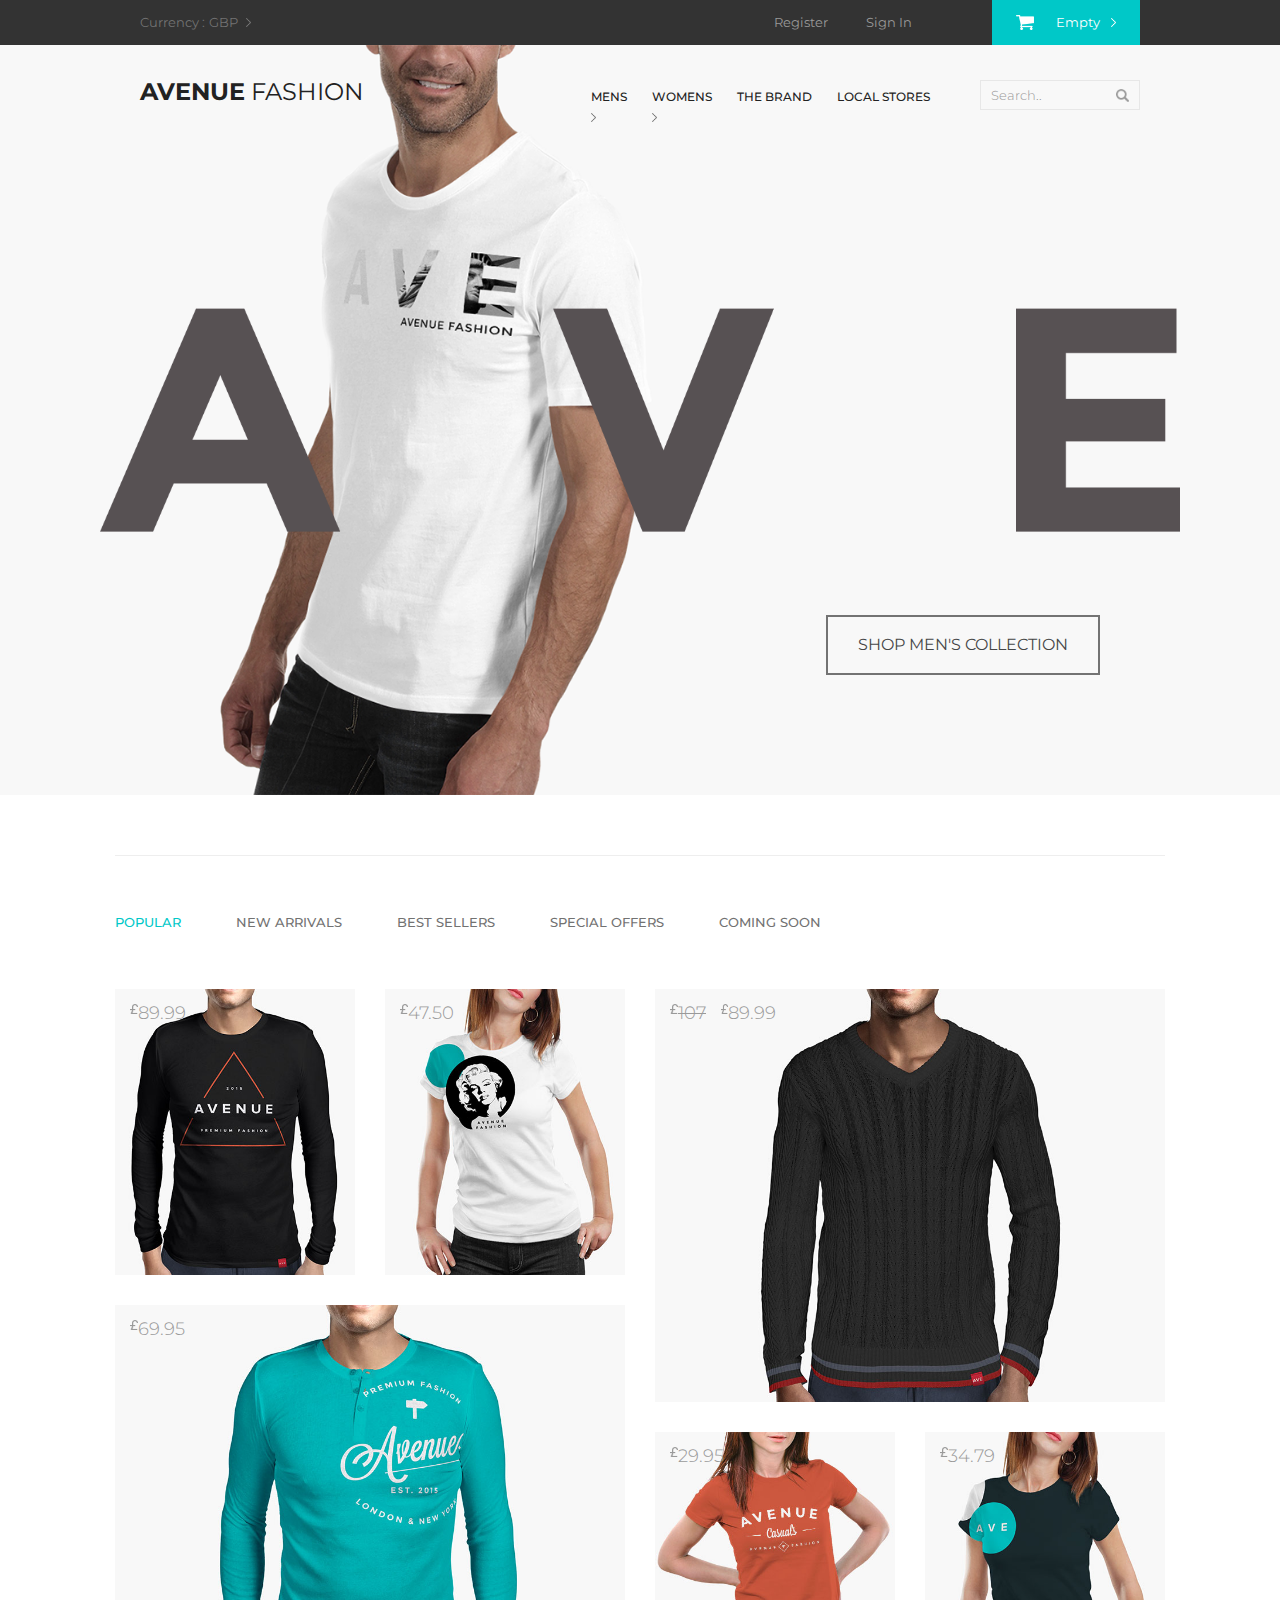
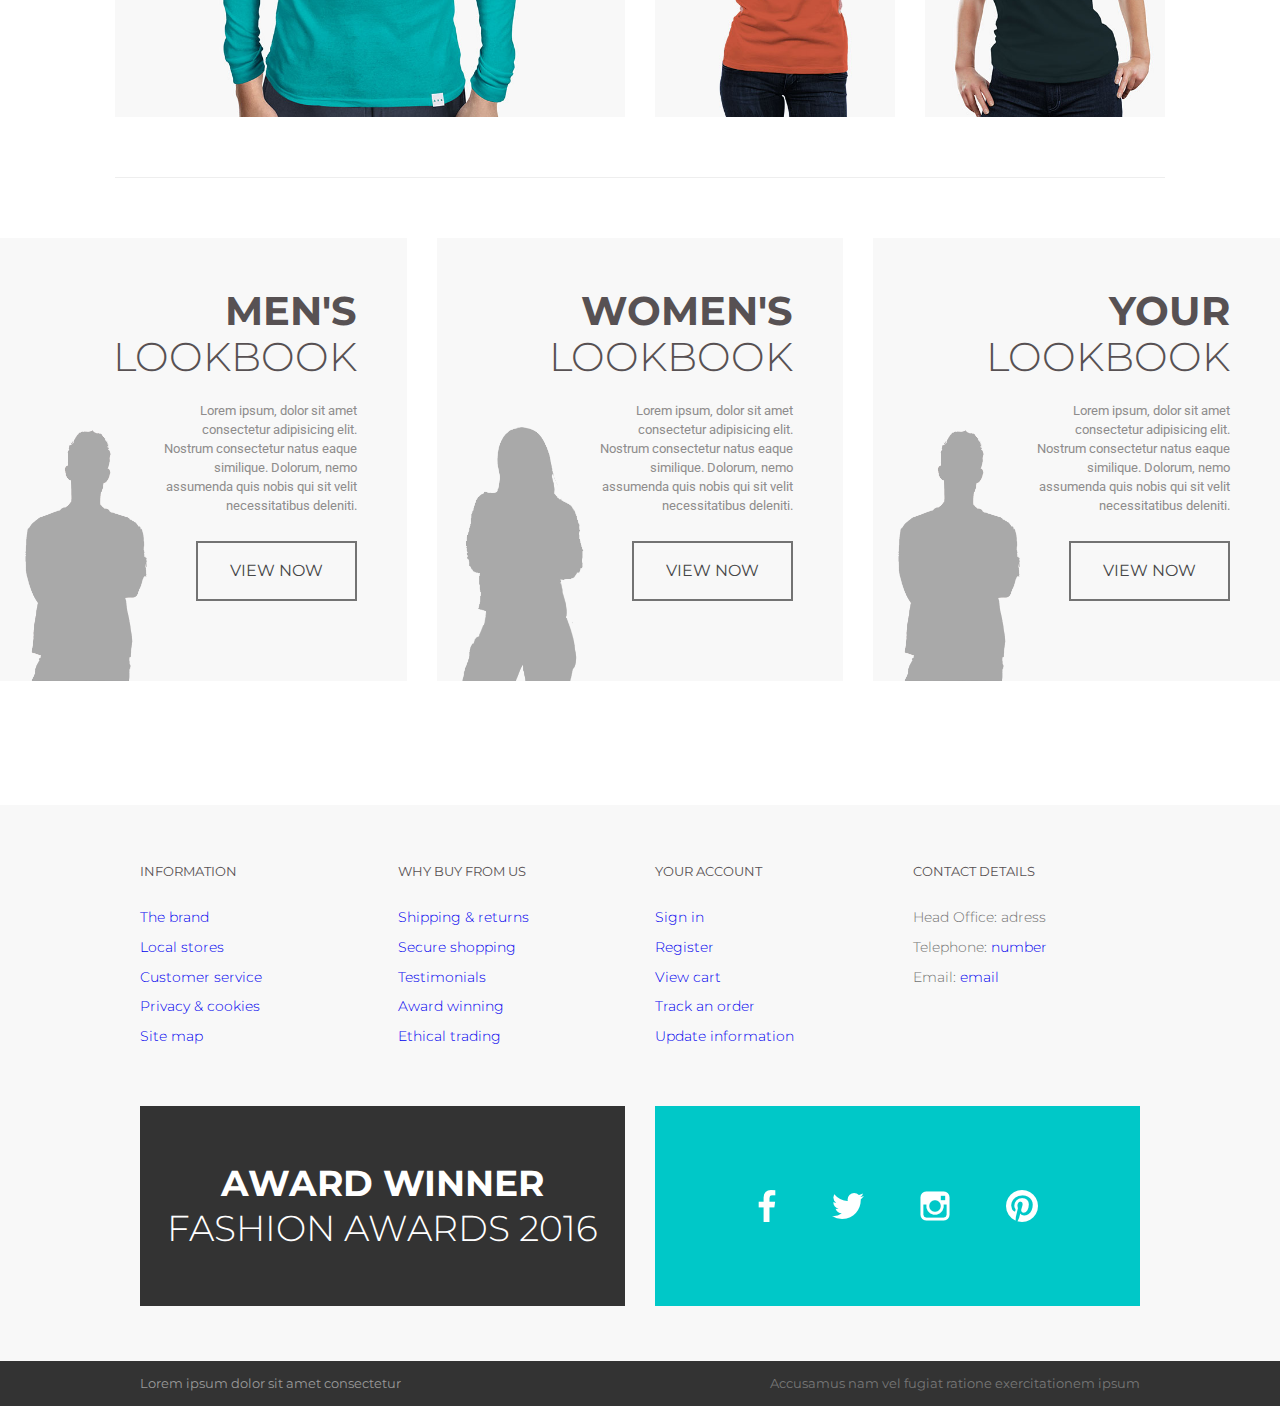
<file: index.html>
<!DOCTYPE html>
<html lang="en">
<head>
    <meta charset="UTF-8">
    <meta http-equiv="X-UA-Compatible" content="IE=edge">
    <meta name="viewport" content="width=device-width, initial-scale=1.0">
    <link href="https://fonts.googleapis.com/css2?family=Montserrat:wght@300;400;500;700&family=Roboto&display=swap" rel="stylesheet">
    <link rel="stylesheet" href="style/style.css">
    <title>Avenue Fasion | Home</title>
</head>

<body>

<!--------------------------- Header ----------------------->
<header class="header" id="header">
<div class="header_options">
    <div class="container">
        <div class="option_inner">
            <div class="option_currency">
                <div class="currency_title">Currency :</div>

                <div class="currency_choise">
                    <div class="currency_active">
                        <div class="currency_actual">GBP</div>
                        
                        <ul class="currency_list">
                            <li class="currency_item"  data-currency="gbp">GBP</li>
                            <li class="currency_item"  data-currency="usd">USD</li>
                            <li class="currency_item"  data-currency="eur">EUR</li>
                        </ul>
                    </div>

                    <div class="currency_img">
                        <img src="img/arrow_grey.png" alt="" class="currency_arrow">
                    </div>
                </div>
            </div>

            <div class="option_action">
                <div class="option_profile">
                    <a href="signUp.html" class="btn btn_profile">Register</a>

                    <a href="signUp.html" class="btn btn_profile">Sign In</a>
                </div>

                <div class="option_cart">
                    <img src="img/ico_cart.png" alt="" class="img_cart">

                    <a href="#" class="btn btn_cart">Empty
                        <img src="img/arrow_white.png" alt="" class="cart_arrow">
                    </a>
                </div>
            </div>
        </div>
    </div>
</div>

<!--------------------- Header Navigation --------------------->
<div class="header_menu">
<div class="container">
    <div class="header-menu-inner">
        <a href="index.html" class="btn">
            <div class="header_logo"><span>Avenue</span> fashion</div>
        </a>

        <div class="active-header_nav">
            <div class="mobileNav_open">
                <img src="img/nav_mobile.png" alt="" class="ico_mobileNav">

                <ul class="header_nav">
                    <li class="header-nav_item">
                        <a href="productView.html" class="btn header-nav_link">
                            Mens
                            <div class="header-nav_img">
                                <img src="img/arrow_grey.png" alt="" class="header-nav_arrow">
    
                                <img src="img/arrow_aqua.png" alt="" class="header-nav_arrow header-nav_arrow--active">
                            </div>
                        </a>
    
                        <div class="header_subnav">
                            <div class="subnav_menu">
                                <div class="menu_item">
                                    <div class="subnav_name">
                                        <a href="productView.html">Casuals</a>
                                    </div>
    
                                    <ul class="subnav_list">
                                        <li class="subnav-list_item">
                                            <a href="productView.html" class="subnav-item_link">Jackets</a>
                                        </li>
    
                                        <li class="subnav-list_item">
                                            <a href="productView.html" class="subnav-item_link">Hoodies & Sweatshirts</a>
                                        </li>
    
                                        <li class="subnav-list_item">
                                            <a href="productView.html" class="subnav-item_link">Polo Shirts</a>
                                        </li>
    
                                        <li class="subnav-list_item">
                                            <a href="productView.html" class="subnav-item_link">Sportswear</a>
                                        </li>
    
                                        <li class="subnav-list_item">
                                            <a href="productView.html" class="subnav-item_link">Trousers & Chinos</a>
                                        </li>
    
                                        <li class="subnav-list_item">
                                            <a href="productView.html" class="subnav-item_link">T-Shirts</a>
                                        </li>
                                    </ul>
                                </div>
    
                                <div class="menu_item">
                                    <div class="subnav_name">
                                        <a href="productView.html">Formal</a>
                                    </div>
    
                                    <ul class="subnav_list">
                                        <li class="subnav-list_item">
                                            <a href="productView.html" class="subnav-item_link">Jackets</a>
                                        </li>
    
                                        <li class="subnav-list_item">
                                            <a href="productView.html" class="subnav-item_link">Shirts</a>
                                        </li>
    
                                        <li class="subnav-list_item">
                                            <a href="productView.html" class="subnav-item_link">Suits</a>
                                        </li>
    
                                        <li class="subnav-list_item">
                                            <a href="productView.html" class="subnav-item_link">Trousers</a>
                                        </li>
                                    </ul>
                                </div>
                            </div>
    
                            <div class="block_promo">
                                <div class="promo_text">
                                    <span>Autumn sale!</span><br>up to 50% off
                                </div>
                            </div>
                        </div>
                    </li>
    
                    <li class="header-nav_item">
                        <a href="productView.html" class="btn header-nav_link">
                            Womens
                            <div class="header-nav_img">
                                <img src="img/arrow_grey.png" alt="" class="header-nav_arrow">
    
                                <img src="img/arrow_aqua.png" alt="" class="header-nav_arrow header-nav_arrow--active">
                            </div>
                        </a>
    
                        <div class="header_subnav">
                            <div class="subnav_menu">
                                <div class="menu_item">
                                    <div class="subnav_name">
                                        <a href="productView.html">Casuals</a>
                                    </div>
    
                                    <ul class="subnav_list">
                                        <li class="subnav-list_item">
                                            <a href="productView.html" class="subnav-item_link">Jackets</a>
                                        </li>
    
                                        <li class="subnav-list_item">
                                            <a href="productView.html" class="subnav-item_link">Hoodies & Sweatshirts</a>
                                        </li>
    
                                        <li class="subnav-list_item">
                                            <a href="productView.html" class="subnav-item_link">Polo Shirts</a>
                                        </li>
    
                                        <li class="subnav-list_item">
                                            <a href="productView.html" class="subnav-item_link">Sportswear</a>
                                        </li>
    
                                        <li class="subnav-list_item">
                                            <a href="productView.html" class="subnav-item_link">Trousers & Chinos</a>
                                        </li>
    
                                        <li class="subnav-list_item">
                                            <a href="productView.html" class="subnav-item_link">T-Shirts</a>
                                        </li>
                                    </ul>
                                </div>
    
                                <div class="menu_item">
                                    <div class="subnav_name">
                                        <a href="productView.html">Formal</a>
                                    </div>
    
                                    <ul class="subnav_list">
                                        <li class="subnav-list_item">
                                            <a href="productView.html" class="subnav-item_link">Jackets</a>
                                        </li>
    
                                        <li class="subnav-list_item">
                                            <a href="productView.html" class="subnav-item_link">Shirts</a>
                                        </li>
    
                                        <li class="subnav-list_item">
                                            <a href="productView.html" class="subnav-item_link">Suits</a>
                                        </li>
    
                                        <li class="subnav-list_item">
                                            <a href="productView.html" class="subnav-item_link">Trousers</a>
                                        </li>
                                    </ul>
                                </div>
                            </div>
    
                            <div class="block_promo">
                                <div class="promo_text">
                                    <span>Autumn sale!</span><br>up to 50% off
                                </div>
                            </div>
                        </div>
                    </li>
    
                    <li class="header-nav_item">
                        <a href="brand.html" class="btn header-nav_link">The brand</a>
                    </li>
    
                    <li class="header-nav_item">
                        <a href="localStores.html" class="btn header-nav_link">Local stores</a>
                    </li>
                </ul>
            </div>
        </div>

        <form action="/" class="form_search" method="post">
            <input class="input_search" type="text" placeholder="Search..">

            <button class="btn">
                <img src="img/ico_search.png" alt="" class="form-search_ico">
            </button>
        </form>
    </div>
</div>
</div><!---------------------/ Header Navigation --------------------->
</header>
<!---------------------------/ Header ----------------------->


<!--------------------------- Intro Main ----------------------->
<div class="introMain">
    <div class="introMain_cover">
        <img src="img/img_intro.png" alt="" class="introMain_img">
    </div>

    <div class="introMain_title">
        <img src="img/intro_title.png" alt="" class="titleMain_img">
    </div>

    <a href="productView.html" class="btn btn_intro">Shop men's collection</a>
</div>
<!---------------------------/ Intro ----------------------->


<!--------------------------- Main ----------------------->
<div class="main" id="homeMain">
<div class="main_inner">
    <!-------------------- Main Navigation ------------------->
    <div class="main_nav">
        <ul class="main-nav_list">
            <li class="main-nav-item">
                <a href="#homeMain" class="main-nav_link  block_active" data-menu="menuPopular">Popular</a>
            </li>

            <li class="main-nav-item">
                <a href="#homeMain" class="main-nav_link" data-menu="menuNewArrivals">New arrivals</a>
            </li>

            <li class="main-nav-item">
                <a href="#homeMain" class="main-nav_link" data-menu="menuBestSellers">Best sellers</a>
            </li>

            <li class="main-nav-item">
                <a href="#homeMain" class="main-nav_link" data-menu="menuSpecialOffers">Special offers</a>
            </li>

            <li class="main-nav-item">
                <a href="#homeMain" class="main-nav_link" data-menu="menuComingSoon">Coming soon</a>
            </li>
        </ul>
    </div>
    <!--------------------/ Main Navigation ------------------->


    <!-------------------- Main Menu Blocks ------------------->
    <div class="main_menu">

        <!----------------- Menu POPULAR -------------------->
        <div class="menu_block  block_show" id="menuPopular">
            <div class="item_column  item_column--first">
                <div class="item_block">
                    <div class="product_card">
                        <div class="product-card_cover">
                            <img src="img/main1_photo.jpg" alt="" class="product-card_img  product-img_view">
                        </div>

                        <div class="product-card_inner">
                            <div class="product_cost">
                                <div class="cost_item old_cost">
                                    <div class="product-cost_currency">
                                        <img src="img/ico_gbp.png" alt="" class="currency_ico active_currency  gbp">
                                        <img src="img/ico_usd.png" alt="" class="currency_ico  usd">
                                        <img src="img/ico_eur.png" alt="" class="currency_ico  eur">
                                    </div>

                                    <div class="product-cost_size  let_cost">107</div>
                                </div>

                                <div class="cost_item actual_cost">
                                    <div class="product-cost_currency">
                                        <img src="img/ico_gbp.png" alt="" class="currency_ico active_currency  gbp">
                                        <img src="img/ico_usd.png" alt="" class="currency_ico  usd">
                                        <img src="img/ico_eur.png" alt="" class="currency_ico  eur">
                                    </div>

                                    <div class="product-cost_size  let_cost">89.99</div>
                                </div>
                            </div>

                            <div class="product-other_photo">
                                <div class="card-photo_min">
                                    <img src="img/main1_photo.jpg" alt="" class="product-photo_min">
                                </div>
                            </div>
                        </div>

                        <div class="product_info">
                            <a href="productView.html" class="product-info_link">
                                <img src="img/ico_info.png" alt="" class="product-info_ico">
                            </a>
                        </div>

                        <div class="product-card_description">
                            <div class="product_name">Lorem ipsum dolor sit amet consectetur</div>
                            
                            <div class="product_text">Lorem ipsum dolor, sit amet consectetur adipisicing elit.</div>

                            <div class="product_action">
                                <button class="btn btn_product" type="button">
                                    <img src="img/ico_cart.png" alt="">
                                </button>

                                <button class="btn btn_product" type="button">
                                    <img src="img/ico_like.png" alt="">
                                </button>
                            </div>
                        </div>
                    </div>

                    <div class="product_card">
                        <div class="product-card_cover">
                            <img src="img/main2_photo.jpg" alt="" class="product-card_img  product-img_view">
                        </div>

                        <div class="product-card_inner">
                            <div class="product_cost">
                                <div class="cost_item old_cost">
                                    <div class="product-cost_currency">
                                        <img src="img/ico_gbp.png" alt="" class="currency_ico active_currency  gbp">
                                        <img src="img/ico_usd.png" alt="" class="currency_ico  usd">
                                        <img src="img/ico_eur.png" alt="" class="currency_ico  eur">
                                    </div>

                                    <div class="product-cost_size  let_cost">107</div>
                                </div>

                                <div class="cost_item actual_cost">
                                    <div class="product-cost_currency">
                                        <img src="img/ico_gbp.png" alt="" class="currency_ico active_currency  gbp">
                                        <img src="img/ico_usd.png" alt="" class="currency_ico  usd">
                                        <img src="img/ico_eur.png" alt="" class="currency_ico  eur">
                                    </div>

                                    <div class="product-cost_size  let_cost">47.50</div>
                                </div>
                            </div>

                            <div class="product-other_photo">
                                <div class="card-photo_min">
                                    <img src="img/main2_photo.jpg" alt="" class="product-photo_min">
                                </div>
                            </div>
                        </div>

                        <div class="product_info">
                            <a href="productView.html" class="product-info_link">
                                <img src="img/ico_info.png" alt="" class="product-info_ico">
                            </a>
                        </div>

                        <div class="product-card_description">
                            <div class="product_name">Lorem ipsum dolor sit amet consectetur</div>
                            
                            <div class="product_text">Lorem ipsum dolor, sit amet consectetur adipisicing elit.</div>

                            <div class="product_action">
                                <button class="btn btn_product" type="button">
                                    <img src="img/ico_cart.png" alt="">
                                </button>

                                <button class="btn btn_product" type="button">
                                    <img src="img/ico_like.png" alt="">
                                </button>
                            </div>
                        </div>
                    </div>
                </div>

                <div class="item_block">
                    <div class="product_card  product_card--big">
                        <div class="product-card_cover">
                            <img src="img/main3_photo.jpg" alt="" class="product-card_img  product-img_view">
                        </div>

                        <div class="product-card_inner">
                            <div class="product_cost">
                                <div class="cost_item old_cost">
                                    <div class="product-cost_currency">
                                        <img src="img/ico_gbp.png" alt="" class="currency_ico active_currency  gbp">
                                        <img src="img/ico_usd.png" alt="" class="currency_ico  usd">
                                        <img src="img/ico_eur.png" alt="" class="currency_ico  eur">
                                    </div>

                                    <div class="product-cost_size  let_cost">107</div>
                                </div>

                                <div class="cost_item actual_cost">
                                    <div class="product-cost_currency">
                                        <img src="img/ico_gbp.png" alt="" class="currency_ico active_currency  gbp">
                                        <img src="img/ico_usd.png" alt="" class="currency_ico  usd">
                                        <img src="img/ico_eur.png" alt="" class="currency_ico  eur">
                                    </div>

                                    <div class="product-cost_size  let_cost">69.95</div>
                                </div>
                            </div>

                            <div class="product-other_photo">
                                <div class="card-photo_min">
                                    <img src="img/main3_photo.jpg" alt="" class="product-photo_min">
                                </div>
                            </div>
                        </div>

                        <div class="product_info">
                            <a href="productView.html" class="product-info_link">
                                <img src="img/ico_info.png" alt="" class="product-info_ico">
                            </a>
                        </div>

                        <div class="product-card_description">
                            <div class="product_name">Lorem ipsum dolor sit amet consectetur</div>
                            
                            <div class="product_text">Lorem ipsum dolor, sit amet consectetur adipisicing elit.</div>

                            <div class="product_action">
                                <button class="btn btn_product" type="button">
                                    <img src="img/ico_cart.png" alt="">
                                </button>

                                <button class="btn btn_product" type="button">
                                    <img src="img/ico_like.png" alt="">
                                </button>
                            </div>
                        </div>
                    </div>
                </div>
            </div>

            <div class="item_column  item_column--second">
                <div class="item_block">
                    <div class="product_card  product_card--big">
                        <div class="product-card_cover">
                            <img src="img/main4_photo.jpg" alt="" class="product-card_img  product-img_view">
                        </div>

                        <div class="product-card_inner">
                            <div class="product_cost">
                                <div class="cost_item old_cost  old_cost--show">
                                    <div class="product-cost_currency">
                                        <img src="img/ico_gbp.png" alt="" class="currency_ico active_currency  gbp">
                                        <img src="img/ico_usd.png" alt="" class="currency_ico  usd">
                                        <img src="img/ico_eur.png" alt="" class="currency_ico  eur">
                                    </div>

                                    <div class="product-cost_size  let_cost">107</div>
                                </div>

                                <div class="cost_item actual_cost">
                                    <div class="product-cost_currency">
                                        <img src="img/ico_gbp.png" alt="" class="currency_ico active_currency  gbp">
                                        <img src="img/ico_usd.png" alt="" class="currency_ico  usd">
                                        <img src="img/ico_eur.png" alt="" class="currency_ico  eur">
                                    </div>

                                    <div class="product-cost_size  let_cost">89.99</div>
                                </div>
                            </div>

                            <div class="product-other_photo">
                                <div class="card-photo_min">
                                    <img src="img/main4_photo.jpg" alt="" class="product-photo_min">
                                </div>
                            </div>
                        </div>

                        <div class="product_info">
                            <a href="productView.html" class="product-info_link">
                                <img src="img/ico_info.png" alt="" class="product-info_ico">
                            </a>
                        </div>

                        <div class="product-card_description">
                            <div class="product_name">Lorem ipsum dolor sit amet consectetur</div>
                            
                            <div class="product_text">Lorem ipsum dolor, sit amet consectetur adipisicing elit.</div>

                            <div class="product_action">
                                <button class="btn btn_product" type="button">
                                    <img src="img/ico_cart.png" alt="">
                                </button>

                                <button class="btn btn_product" type="button">
                                    <img src="img/ico_like.png" alt="">
                                </button>
                            </div>
                        </div>
                    </div>
                </div>

                <div class="item_block">
                    <div class="product_card">
                        <div class="product-card_cover">
                            <img src="img/main5_photo.jpg" alt="" class="product-card_img  product-img_view">
                            <img src="img/main5_photo2.jpg" alt="" class="product-card_img">
                        </div>

                        <div class="product-card_inner">
                            <div class="product_cost">
                                <div class="cost_item old_cost">
                                    <div class="product-cost_currency">
                                        <img src="img/ico_gbp.png" alt="" class="currency_ico active_currency  gbp">
                                        <img src="img/ico_usd.png" alt="" class="currency_ico  usd">
                                        <img src="img/ico_eur.png" alt="" class="currency_ico  eur">
                                    </div>

                                    <div class="product-cost_size  let_cost">107</div>
                                </div>

                                <div class="cost_item actual_cost">
                                    <div class="product-cost_currency">
                                        <img src="img/ico_gbp.png" alt="" class="currency_ico active_currency  gbp">
                                        <img src="img/ico_usd.png" alt="" class="currency_ico  usd">
                                        <img src="img/ico_eur.png" alt="" class="currency_ico  eur">
                                    </div>

                                    <div class="product-cost_size  let_cost">29.95</div>
                                </div>
                            </div>

                            <div class="product-other_photo">
                                <div class="card-photo_min">
                                    <img src="img/main5_photo.jpg" alt="" class="product-photo_min">
                                </div>
                                <div class="card-photo_min">
                                    <img src="img/main5_photo2.jpg" alt="" class="product-photo_min">
                                </div>
                            </div>
                        </div>

                        <div class="product_info">
                            <a href="productView.html" class="product-info_link">
                                <img src="img/ico_info.png" alt="" class="product-info_ico">
                            </a>
                        </div>

                        <div class="product-card_description">
                            <div class="product_name">Lorem ipsum dolor sit amet consectetur</div>
                            
                            <div class="product_text">Lorem ipsum dolor, sit amet consectetur adipisicing elit.</div>

                            <div class="product_action">
                                <button class="btn btn_product" type="button">
                                    <img src="img/ico_cart.png" alt="">
                                </button>

                                <button class="btn btn_product" type="button">
                                    <img src="img/ico_like.png" alt="">
                                </button>
                            </div>
                        </div>
                    </div>

                    <div class="product_card">
                        <div class="product-card_cover">
                            <img src="img/main6_photo.jpg" alt="" class="product-card_img  product-img_view">
                        </div>

                        <div class="product-card_inner">
                            <div class="product_cost">
                                <div class="cost_item old_cost">
                                    <div class="product-cost_currency">
                                        <img src="img/ico_gbp.png" alt="" class="currency_ico active_currency  gbp">
                                        <img src="img/ico_usd.png" alt="" class="currency_ico  usd">
                                        <img src="img/ico_eur.png" alt="" class="currency_ico  eur">
                                    </div>

                                    <div class="product-cost_size  let_cost">107</div>
                                </div>

                                <div class="cost_item actual_cost">
                                    <div class="product-cost_currency">
                                        <img src="img/ico_gbp.png" alt="" class="currency_ico active_currency  gbp">
                                        <img src="img/ico_usd.png" alt="" class="currency_ico  usd">
                                        <img src="img/ico_eur.png" alt="" class="currency_ico  eur">
                                    </div>

                                    <div class="product-cost_size  let_cost">34.79</div>
                                </div>
                            </div>

                            <div class="product-other_photo">
                                <div class="card-photo_min">
                                    <img src="img/main6_photo.jpg" alt="" class="product-photo_min">
                                </div>
                            </div>
                        </div>

                        <div class="product_info">
                            <a href="productView.html" class="product-info_link">
                                <img src="img/ico_info.png" alt="" class="product-info_ico">
                            </a>
                        </div>

                        <div class="product-card_description">
                            <div class="product_name">Lorem ipsum dolor sit amet consectetur</div>
                            
                            <div class="product_text">Lorem ipsum dolor, sit amet consectetur adipisicing elit.</div>

                            <div class="product_action">
                                <button class="btn btn_product" type="button">
                                    <img src="img/ico_cart.png" alt="">
                                </button>

                                <button class="btn btn_product" type="button">
                                    <img src="img/ico_like.png" alt="">
                                </button>
                            </div>
                        </div>
                    </div>
                </div>
            </div>
        </div>
        <!-----------------/ Menu POPULAR -------------------->

        <!----------------- Menu NEW ARRIVALS -------------------->
        <div class="menu_block" id="menuNewArrivals">
            Menu NEW ARRIVALS
        </div>
        <!-----------------/ Menu NEW ARRIVALS -------------------->

        <!----------------- Menu BEST SELLERS -------------------->
        <div class="menu_block" id="menuBestSellers">
            Menu BEST SELLERS
        </div>
        <!-----------------/ Menu BEST SELLERS -------------------->

        <!----------------- Menu SPECIAL OFFERS -------------------->
        <div class="menu_block" id="menuSpecialOffers">
            Menu SPECIAL OFFERS
        </div>
        <!-----------------/ Menu SPECIAL OFFERS -------------------->

        <!----------------- Menu COMING SOON -------------------->
        <div class="menu_block" id="menuComingSoon">
            Menu COMING SOON
        </div>
        <!-----------------/ Menu COMING SOON -------------------->
        
    </div>
    <!--------------------/ Main Menu Blocks ------------------->
</div>
</div>
<!---------------------------/ Main ----------------------->


<!----------------------- Lookbook Home Page ------------------->
<div class="lookbookHome">
    <div class="lookbookHome_item">
        <img src="img/lookbook_photo1.png" alt="" class="lookbookHome_photo">

        <div class="lookbookHome_about">
            <h1 class="lookbookHome_title"><span>Men's</span><br>lookbook</h1>

            <p class="lookbookHome_text">Lorem ipsum, dolor sit amet consectetur adipisicing elit. Nostrum consectetur natus eaque similique. Dolorum, nemo assumenda quis nobis qui sit velit necessitatibus deleniti.</p>

            <div class="lookbookHome_more">
                <a href="#" class="btn btn_lookbookHome">View now</a>
            </div>
        </div>
    </div>

    <div class="lookbookHome_item">
        <img src="img/lookbook_photo2.png" alt="" class="lookbookHome_photo">

        <div class="lookbookHome_about">
            <h1 class="lookbookHome_title"><span>Women's</span><br>lookbook</h1>

            <p class="lookbookHome_text">Lorem ipsum, dolor sit amet consectetur adipisicing elit. Nostrum consectetur natus eaque similique. Dolorum, nemo assumenda quis nobis qui sit velit necessitatibus deleniti.</p>

            <div class="lookbookHome_more">
                <a href="#" class="btn btn_lookbookHome">View now</a>
            </div>
        </div>
    </div>

    <div class="lookbookHome_item">
        <img src="img/lookbook_photo1.png" alt="" class="lookbookHome_photo">

        <div class="lookbookHome_about">
            <h1 class="lookbookHome_title"><span>Your</span><br>lookbook</h1>

            <p class="lookbookHome_text">Lorem ipsum, dolor sit amet consectetur adipisicing elit. Nostrum consectetur natus eaque similique. Dolorum, nemo assumenda quis nobis qui sit velit necessitatibus deleniti.</p>

            <div class="lookbookHome_more">
                <a href="#" class="btn btn_lookbookHome">View now</a>
            </div>
        </div>
    </div>
</div>
<!-----------------------/ Lookbook Home Page ------------------->


<!--------------------------- InfoContact ----------------------->
<div class="infoContact">
    <div class="container">
        <div class="infoContact_inner">
            <div class="infoContact_tags">
                <ul class="infoContact_list">
                    <li class="infoContact_column">
                        <div class="infoContact-column_name">Information</div>

                        <ul class="infoContact-column_tags">
                            <li class="infoContact-column_item">
                                <a href="brand.html" class="infoContact-column_link">The brand</a>
                            </li>

                            <li class="infoContact-column_item">
                                <a href="localStores.html" class="infoContact-column_link">Local stores</a>
                            </li>

                            <li class="infoContact-column_item">
                                <a href="#" class="infoContact-column_link">Customer service</a>
                            </li>

                            <li class="infoContact-column_item">
                                <a href="#" class="infoContact-column_link">Privacy & cookies</a>
                            </li>

                            <li class="infoContact-column_item">
                                <a href="index.html" class="infoContact-column_link">Site map</a>
                            </li>
                        </ul>
                    </li>

                    <li class="infoContact_column">
                        <div class="infoContact-column_name">Why buy from us</div>

                        <ul class="infoContact-column_tags">
                            <li class="infoContact-column_item">
                                <a href="#" class="infoContact-column_link">Shipping & returns</a>
                            </li>

                            <li class="infoContact-column_item">
                                <a href="#" class="infoContact-column_link">Secure shopping</a>
                            </li>

                            <li class="infoContact-column_item">
                                <a href="#" class="infoContact-column_link">Testimonials</a>
                            </li>

                            <li class="infoContact-column_item">
                                <a href="#" class="infoContact-column_link">Award winning</a>
                            </li>

                            <li class="infoContact-column_item">
                                <a href="#" class="infoContact-column_link">Ethical trading</a>
                            </li>
                        </ul>
                    </li>

                    <li class="infoContact_column">
                        <div class="infoContact-column_name">Your account</div>

                        <ul class="infoContact-column_tags">
                            <li class="infoContact-column_item">
                                <a href="signUp.html" class="infoContact-column_link">Sign in</a>
                            </li>

                            <li class="infoContact-column_item">
                                <a href="signUp.html" class="infoContact-column_link">Register</a>
                            </li>

                            <li class="infoContact-column_item">
                                <a href="#header" class="infoContact-column_link">View cart</a>
                            </li>

                            <li class="infoContact-column_item">
                                <a href="#" class="infoContact-column_link">Track an order</a>
                            </li>

                            <li class="infoContact-column_item">
                                <a href="#" class="infoContact-column_link">Update information</a>
                            </li>
                        </ul>
                    </li>

                    <li class="infoContact_column">
                        <div class="infoContact-column_name">Contact details</div>

                        <ul class="infoContact-column_tags">
                            <li class="infoContact-column_item">
                                Head Office: adress
                            </li>

                            <li class="infoContact-column_item">
                                Telephone: 
                                <a href="#" class="infoContact-column_link">number</a>
                            </li>

                            <li class="infoContact-column_item">
                                Email: 
                                <a href="#" class="infoContact-column_link">email</a>
                            </li>
                        </ul>
                    </li>
                </ul>
            </div>

            <div class="infoContact_public">
                <div class="infoContact_marketing">
                    <div class="infoContact-marketing_text">
                        <span>award winner</span><br>fashion awards 2016
                    </div>
                </div>

                <div class="infoContact_social">
                    <div class="infoContact-social_inner">
                        <div class="social_item">
                            <a href="#" class="social_link">
                                <img src="img/ico_fb.png" alt="" class="social_ico">
                            </a>
                        </div>

                        <div class="social_item">
                            <a href="#" class="social_link">
                                <img src="img/ico_twit.png" alt="" class="social_ico">
                            </a>
                        </div>

                        <div class="social_item">
                            <a href="#" class="social_link">
                                <img src="img/ico_insta.png" alt="" class="social_ico">
                            </a>
                        </div>

                        <div class="social_item">
                            <a href="#" class="social_link">
                                <img src="img/ico_pinterest.png" alt="" class="social_ico">
                            </a>
                        </div>
                    </div>
                </div>
            </div>
        </div>
    </div>
</div>
<!---------------------------/ InfoContact ----------------------->


<!--------------------------- Footer ----------------------->
<footer class="footer">
    <div class="container  container--footer">
        <div class="footer_inner">
            <div class="footer_info">Lorem ipsum dolor sit amet consectetur</div>

            <div class="footer_author">Accusamus nam vel fugiat ratione exercitationem ipsum</div>
        </div>
    </div>
</footer>
<!---------------------------/ Footer ----------------------->


    <script src="app/appHomePage.js"></script>
    <script src="app/appCurrency.js"></script>
</body>

</html>
</file>
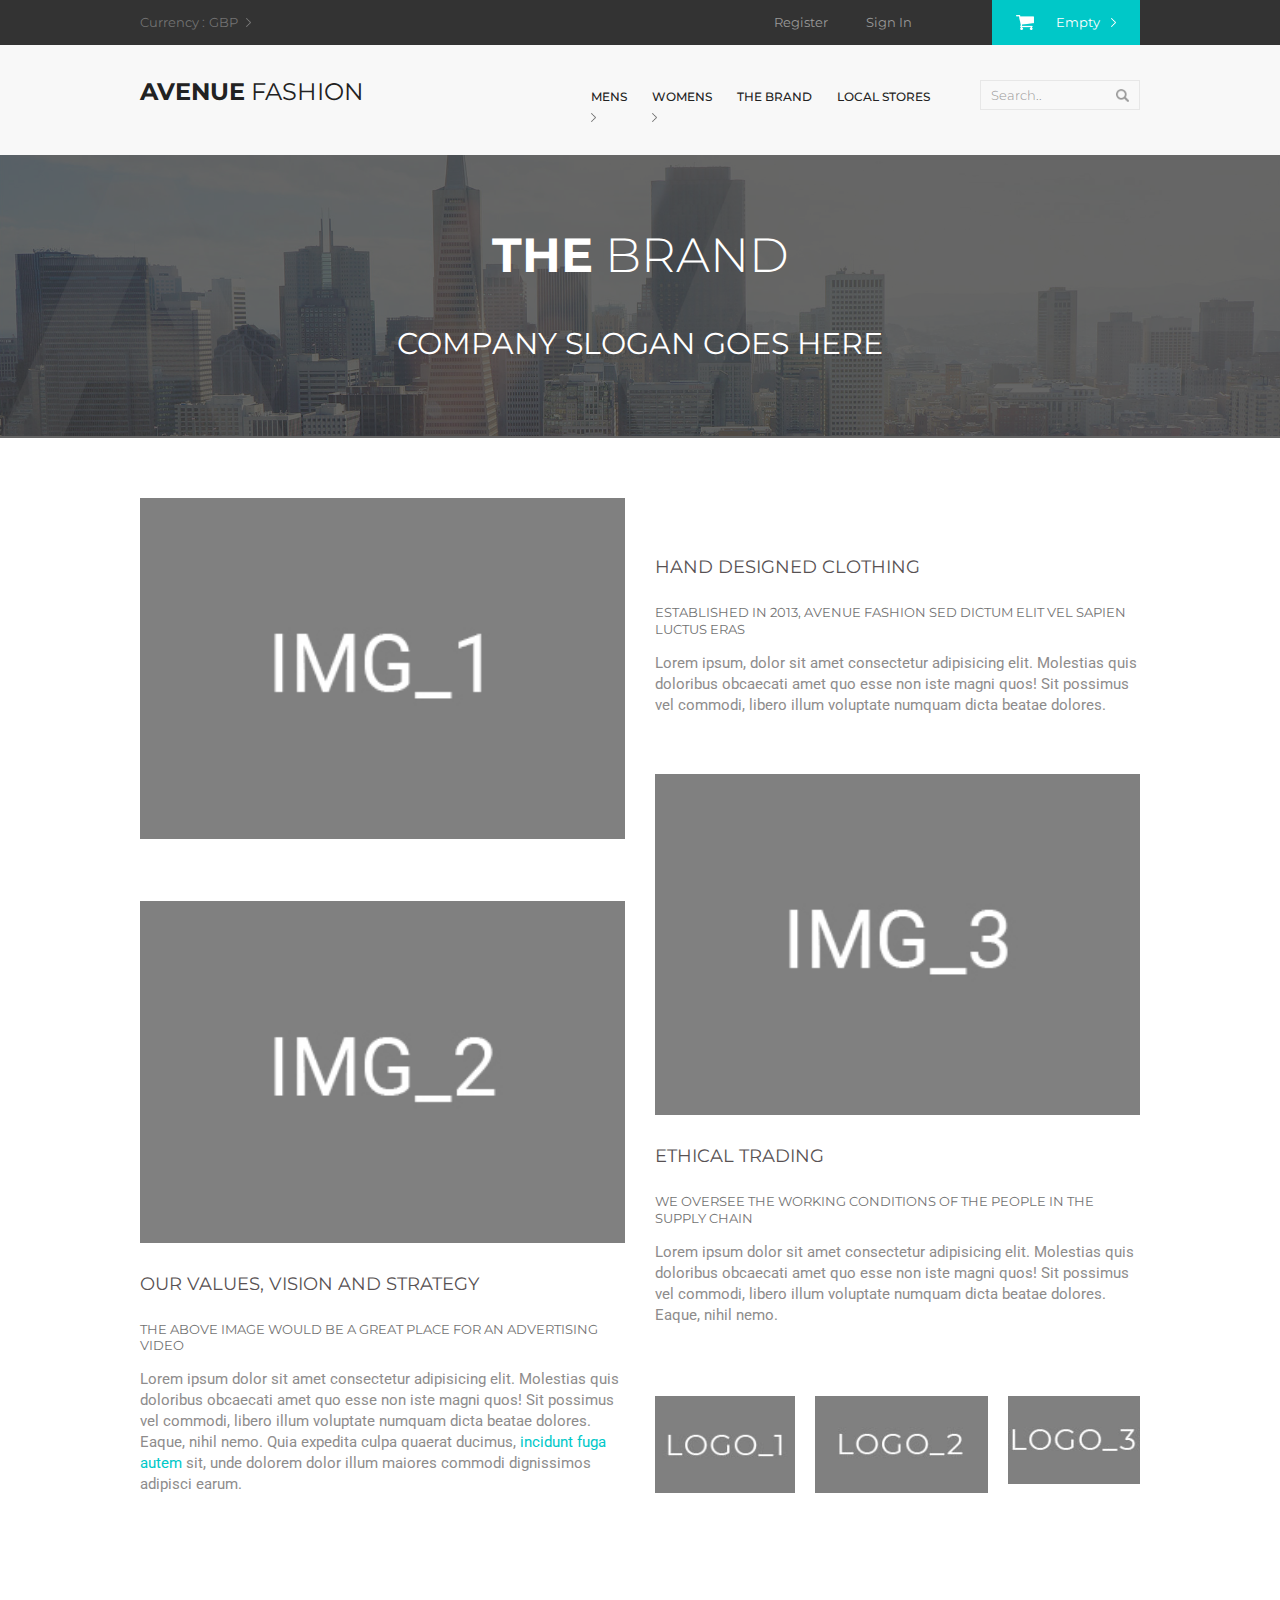
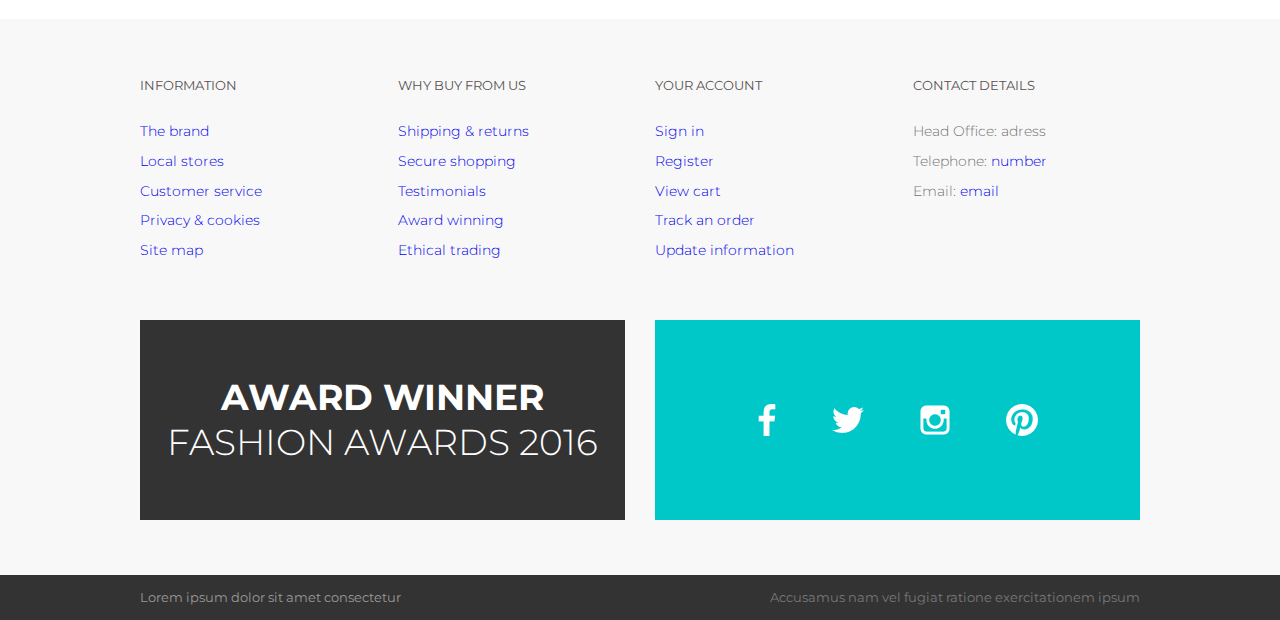
<file: brand.html>
<!DOCTYPE html>
<html lang="en">
<head>
    <meta charset="UTF-8">
    <meta http-equiv="X-UA-Compatible" content="IE=edge">
    <meta name="viewport" content="width=device-width, initial-scale=1.0">
    <link href="https://fonts.googleapis.com/css2?family=Montserrat:wght@300;400;500;700&family=Roboto&display=swap" rel="stylesheet">
    <link rel="stylesheet" href="style/style.css">
    <title>Avenue Fasion | The Brand</title>
</head>

<body>

<!--------------------------- Header ----------------------->
<header class="header" id="header">
    <div class="header_options">
        <div class="container">
            <div class="option_inner">
                <div class="option_currency">
                    <div class="currency_title">Currency :</div>
    
                    <div class="currency_choise">
                        <div class="currency_active">
                            <div class="currency_actual">GBP</div>
                            
                            <ul class="currency_list">
                                <li class="currency_item"  data-currency="gbp">GBP</li>
                                <li class="currency_item"  data-currency="usd">USD</li>
                                <li class="currency_item"  data-currency="eur">EUR</li>
                            </ul>
                        </div>
    
                        <div class="currency_img">
                            <img src="img/arrow_grey.png" alt="" class="currency_arrow">
                        </div>
                    </div>
                </div>
    
                <div class="option_action">
                    <div class="option_profile">
                        <a href="signUp.html" class="btn btn_profile">Register</a>
    
                        <a href="signUp.html" class="btn btn_profile">Sign In</a>
                    </div>
    
                    <div class="option_cart">
                        <img src="img/ico_cart.png" alt="" class="img_cart">
    
                        <a href="#" class="btn btn_cart">Empty
                            <img src="img/arrow_white.png" alt="" class="cart_arrow">
                        </a>
                    </div>
                </div>
            </div>
        </div>
    </div>
    
    <!--------------------- Header Navigation --------------------->
    <div class="header_menu">
    <div class="container">
        <div class="header-menu-inner">
            <a href="index.html" class="btn">
                <div class="header_logo"><span>Avenue</span> fashion</div>
            </a>
    
            <div class="active-header_nav">
                <div class="mobileNav_open">
                    <img src="img/nav_mobile.png" alt="" class="ico_mobileNav">
    
                    <ul class="header_nav">
                        <li class="header-nav_item">
                            <a href="productView.html" class="btn header-nav_link">
                                Mens
                                <div class="header-nav_img">
                                    <img src="img/arrow_grey.png" alt="" class="header-nav_arrow">
        
                                    <img src="img/arrow_aqua.png" alt="" class="header-nav_arrow header-nav_arrow--active">
                                </div>
                            </a>
        
                            <div class="header_subnav">
                                <div class="subnav_menu">
                                    <div class="menu_item">
                                        <div class="subnav_name">
                                            <a href="productView.html">Casuals</a>
                                        </div>
        
                                        <ul class="subnav_list">
                                            <li class="subnav-list_item">
                                                <a href="productView.html" class="subnav-item_link">Jackets</a>
                                            </li>
        
                                            <li class="subnav-list_item">
                                                <a href="productView.html" class="subnav-item_link">Hoodies & Sweatshirts</a>
                                            </li>
        
                                            <li class="subnav-list_item">
                                                <a href="productView.html" class="subnav-item_link">Polo Shirts</a>
                                            </li>
        
                                            <li class="subnav-list_item">
                                                <a href="productView.html" class="subnav-item_link">Sportswear</a>
                                            </li>
        
                                            <li class="subnav-list_item">
                                                <a href="productView.html" class="subnav-item_link">Trousers & Chinos</a>
                                            </li>
        
                                            <li class="subnav-list_item">
                                                <a href="productView.html" class="subnav-item_link">T-Shirts</a>
                                            </li>
                                        </ul>
                                    </div>
        
                                    <div class="menu_item">
                                        <div class="subnav_name">
                                            <a href="productView.html">Formal</a>
                                        </div>
        
                                        <ul class="subnav_list">
                                            <li class="subnav-list_item">
                                                <a href="productView.html" class="subnav-item_link">Jackets</a>
                                            </li>
        
                                            <li class="subnav-list_item">
                                                <a href="productView.html" class="subnav-item_link">Shirts</a>
                                            </li>
        
                                            <li class="subnav-list_item">
                                                <a href="productView.html" class="subnav-item_link">Suits</a>
                                            </li>
        
                                            <li class="subnav-list_item">
                                                <a href="productView.html" class="subnav-item_link">Trousers</a>
                                            </li>
                                        </ul>
                                    </div>
                                </div>
        
                                <div class="block_promo">
                                    <div class="promo_text">
                                        <span>Autumn sale!</span><br>up to 50% off
                                    </div>
                                </div>
                            </div>
                        </li>
        
                        <li class="header-nav_item">
                            <a href="productView.html" class="btn header-nav_link">
                                Womens
                                <div class="header-nav_img">
                                    <img src="img/arrow_grey.png" alt="" class="header-nav_arrow">
        
                                    <img src="img/arrow_aqua.png" alt="" class="header-nav_arrow header-nav_arrow--active">
                                </div>
                            </a>
        
                            <div class="header_subnav">
                                <div class="subnav_menu">
                                    <div class="menu_item">
                                        <div class="subnav_name">
                                            <a href="productView.html">Casuals</a>
                                        </div>
        
                                        <ul class="subnav_list">
                                            <li class="subnav-list_item">
                                                <a href="productView.html" class="subnav-item_link">Jackets</a>
                                            </li>
        
                                            <li class="subnav-list_item">
                                                <a href="productView.html" class="subnav-item_link">Hoodies & Sweatshirts</a>
                                            </li>
        
                                            <li class="subnav-list_item">
                                                <a href="productView.html" class="subnav-item_link">Polo Shirts</a>
                                            </li>
        
                                            <li class="subnav-list_item">
                                                <a href="productView.html" class="subnav-item_link">Sportswear</a>
                                            </li>
        
                                            <li class="subnav-list_item">
                                                <a href="productView.html" class="subnav-item_link">Trousers & Chinos</a>
                                            </li>
        
                                            <li class="subnav-list_item">
                                                <a href="productView.html" class="subnav-item_link">T-Shirts</a>
                                            </li>
                                        </ul>
                                    </div>
        
                                    <div class="menu_item">
                                        <div class="subnav_name">
                                            <a href="productView.html">Formal</a>
                                        </div>
        
                                        <ul class="subnav_list">
                                            <li class="subnav-list_item">
                                                <a href="productView.html" class="subnav-item_link">Jackets</a>
                                            </li>
        
                                            <li class="subnav-list_item">
                                                <a href="productView.html" class="subnav-item_link">Shirts</a>
                                            </li>
        
                                            <li class="subnav-list_item">
                                                <a href="productView.html" class="subnav-item_link">Suits</a>
                                            </li>
        
                                            <li class="subnav-list_item">
                                                <a href="productView.html" class="subnav-item_link">Trousers</a>
                                            </li>
                                        </ul>
                                    </div>
                                </div>
        
                                <div class="block_promo">
                                    <div class="promo_text">
                                        <span>Autumn sale!</span><br>up to 50% off
                                    </div>
                                </div>
                            </div>
                        </li>
        
                        <li class="header-nav_item">
                            <a href="brand.html" class="btn header-nav_link">The brand</a>
                        </li>
        
                        <li class="header-nav_item">
                            <a href="localStores.html" class="btn header-nav_link">Local stores</a>
                        </li>
                    </ul>
                </div>
            </div>
    
            <form action="/" class="form_search" method="post">
                <input class="input_search" type="text" placeholder="Search..">
    
                <button class="btn">
                    <img src="img/ico_search.png" alt="" class="form-search_ico">
                </button>
            </form>
        </div>
    </div>
    </div><!---------------------/ Header Navigation --------------------->
    </header>
    <!---------------------------/ Header ----------------------->


<!--------------------------- Intro Pages ----------------------->
<div class="introPages">
    <div class="introPages_cover">
        <img src="img/img_introPages.jpg" alt="" class="introPages_img">

        <img src="img/intro_title_white.png" alt="" class="titlePages_img">
    </div>

    <div class="introPages_name">
        <div class="introPages-name_inner">
            <h1 class="introPages_title"><span>The</span> brand</h1>

            <h2 class="introPages_subtitle">company slogan goes here</h2>
        </div>
    </div>
</div>
<!---------------------------/ Intro Pages ----------------------->


<!--------------------------- The Brand ----------------------->
<div class="brand">
    <div class="container">
        <div class="brand_inner">
            <div class="brand_block">
                <div class="brand-info_card  brand-info_card--single">
                    <div class="brand-card_inner">
                        <div class="brand-card_cover">
                            <img src="img/brand_img1.jpg" alt="" class="brand-card_img">
                        </div>

                        <div class="brand-info_description">
                            <h3 class="brand-info_title">Hand designed clothing</h3>

                            <div class="brand-info_subtitle">Established in 2013, avenue fashion Sed dictum elit vel sapien luctus eras</div>

                            <p class="brand-info_text">Lorem ipsum, dolor sit amet consectetur adipisicing elit. Molestias quis doloribus obcaecati amet quo esse non iste magni quos! Sit possimus vel commodi, libero illum voluptate numquam dicta beatae dolores.</p>
                        </div>
                    </div>
                </div>
            </div>

            <div class="brand_block">
                <div class="brand-info_card  brand-info_card--dual">
                    <div class="brand-card_inner">
                        <div class="brand-card_cover">
                            <img src="img/brand_img2.jpg" alt="" class="brand-card_img">
                        </div>

                        <div class="brand-info_description">
                            <h3 class="brand-info_title">our values, vision and strategy</h3>

                            <div class="brand-info_subtitle">The above image would be a great place for an advertising video</div>

                            <p class="brand-info_text">Lorem ipsum dolor sit amet consectetur adipisicing elit. Molestias quis doloribus obcaecati amet quo esse non iste magni quos! Sit possimus vel commodi, libero illum voluptate numquam dicta beatae dolores. Eaque, nihil nemo. Quia expedita culpa quaerat ducimus, <a class="text_link" href="#">incidunt fuga autem</a> sit, unde dolorem dolor illum maiores commodi dignissimos adipisci earum.</p>
                        </div>
                    </div>
                </div>

                
                <div class="brand-info_card  brand-info_card--dual">
                    <div class="brand_column">
                        <div class="brand-card_inner">
                            <div class="brand-card_cover">
                                <img src="img/brand_img3.jpg" alt="" class="brand-card_img">
                            </div>

                            <div class="brand-info_description">
                                <h3 class="brand-info_title">Ethical trading</h3>

                                <div class="brand-info_subtitle">We oversee the working conditions of the people in the supply chain</div>

                                <p class="brand-info_text">Lorem ipsum dolor sit amet consectetur adipisicing elit. Molestias quis doloribus obcaecati amet quo esse non iste magni quos! Sit possimus vel commodi, libero illum voluptate numquam dicta beatae dolores. Eaque, nihil nemo.</p>
                            </div>
                        </div>

                        <div class="brand_logos">
                            <div class="brand-logo_item">
                                <img src="img/brand_logo1.jpg" alt="" class="brand-logo_img">
                            </div>
    
                            <div class="brand-logo_item">
                                <img src="img/brand_logo2.jpg" alt="" class="brand-logo_img">
                            </div>
    
                            <div class="brand-logo_item">
                                <img src="img/brand_logo3.jpg" alt="" class="brand-logo_img">
                            </div>
                        </div>
                    </div>
                </div>
            </div>
        </div>
    </div>
</div>
<!---------------------------/ The Brand ----------------------->


<!--------------------------- InfoContact ----------------------->
<div class="infoContact">
    <div class="container">
        <div class="infoContact_inner">
            <div class="infoContact_tags">
                <ul class="infoContact_list">
                    <li class="infoContact_column">
                        <div class="infoContact-column_name">Information</div>

                        <ul class="infoContact-column_tags">
                            <li class="infoContact-column_item">
                                <a href="brand.html" class="infoContact-column_link">The brand</a>
                            </li>

                            <li class="infoContact-column_item">
                                <a href="localStores.html" class="infoContact-column_link">Local stores</a>
                            </li>

                            <li class="infoContact-column_item">
                                <a href="#" class="infoContact-column_link">Customer service</a>
                            </li>

                            <li class="infoContact-column_item">
                                <a href="#" class="infoContact-column_link">Privacy & cookies</a>
                            </li>

                            <li class="infoContact-column_item">
                                <a href="index.html" class="infoContact-column_link">Site map</a>
                            </li>
                        </ul>
                    </li>

                    <li class="infoContact_column">
                        <div class="infoContact-column_name">Why buy from us</div>

                        <ul class="infoContact-column_tags">
                            <li class="infoContact-column_item">
                                <a href="#" class="infoContact-column_link">Shipping & returns</a>
                            </li>

                            <li class="infoContact-column_item">
                                <a href="#" class="infoContact-column_link">Secure shopping</a>
                            </li>

                            <li class="infoContact-column_item">
                                <a href="#" class="infoContact-column_link">Testimonials</a>
                            </li>

                            <li class="infoContact-column_item">
                                <a href="#" class="infoContact-column_link">Award winning</a>
                            </li>

                            <li class="infoContact-column_item">
                                <a href="#" class="infoContact-column_link">Ethical trading</a>
                            </li>
                        </ul>
                    </li>

                    <li class="infoContact_column">
                        <div class="infoContact-column_name">Your account</div>

                        <ul class="infoContact-column_tags">
                            <li class="infoContact-column_item">
                                <a href="signUp.html" class="infoContact-column_link">Sign in</a>
                            </li>

                            <li class="infoContact-column_item">
                                <a href="signUp.html" class="infoContact-column_link">Register</a>
                            </li>

                            <li class="infoContact-column_item">
                                <a href="#header" class="infoContact-column_link">View cart</a>
                            </li>

                            <li class="infoContact-column_item">
                                <a href="#" class="infoContact-column_link">Track an order</a>
                            </li>

                            <li class="infoContact-column_item">
                                <a href="#" class="infoContact-column_link">Update information</a>
                            </li>
                        </ul>
                    </li>

                    <li class="infoContact_column">
                        <div class="infoContact-column_name">Contact details</div>

                        <ul class="infoContact-column_tags">
                            <li class="infoContact-column_item">
                                Head Office: adress
                            </li>

                            <li class="infoContact-column_item">
                                Telephone: 
                                <a href="#" class="infoContact-column_link">number</a>
                            </li>

                            <li class="infoContact-column_item">
                                Email: 
                                <a href="#" class="infoContact-column_link">email</a>
                            </li>
                        </ul>
                    </li>
                </ul>
            </div>

            <div class="infoContact_public">
                <div class="infoContact_marketing">
                    <div class="infoContact-marketing_text">
                        <span>award winner</span><br>fashion awards 2016
                    </div>
                </div>

                <div class="infoContact_social">
                    <div class="infoContact-social_inner">
                        <div class="social_item">
                            <a href="#" class="social_link">
                                <img src="img/ico_fb.png" alt="" class="social_ico">
                            </a>
                        </div>

                        <div class="social_item">
                            <a href="#" class="social_link">
                                <img src="img/ico_twit.png" alt="" class="social_ico">
                            </a>
                        </div>

                        <div class="social_item">
                            <a href="#" class="social_link">
                                <img src="img/ico_insta.png" alt="" class="social_ico">
                            </a>
                        </div>

                        <div class="social_item">
                            <a href="#" class="social_link">
                                <img src="img/ico_pinterest.png" alt="" class="social_ico">
                            </a>
                        </div>
                    </div>
                </div>
            </div>
        </div>
    </div>
</div>
<!---------------------------/ InfoContact ----------------------->


<!--------------------------- Footer ----------------------->
<footer class="footer">
    <div class="container  container--footer">
        <div class="footer_inner">
            <div class="footer_info">Lorem ipsum dolor sit amet consectetur</div>

            <div class="footer_author">Accusamus nam vel fugiat ratione exercitationem ipsum</div>
        </div>
    </div>
</footer>
<!---------------------------/ Footer ----------------------->


    <script src="app/appCurrency.js"></script>
</body>

</html>
</file>
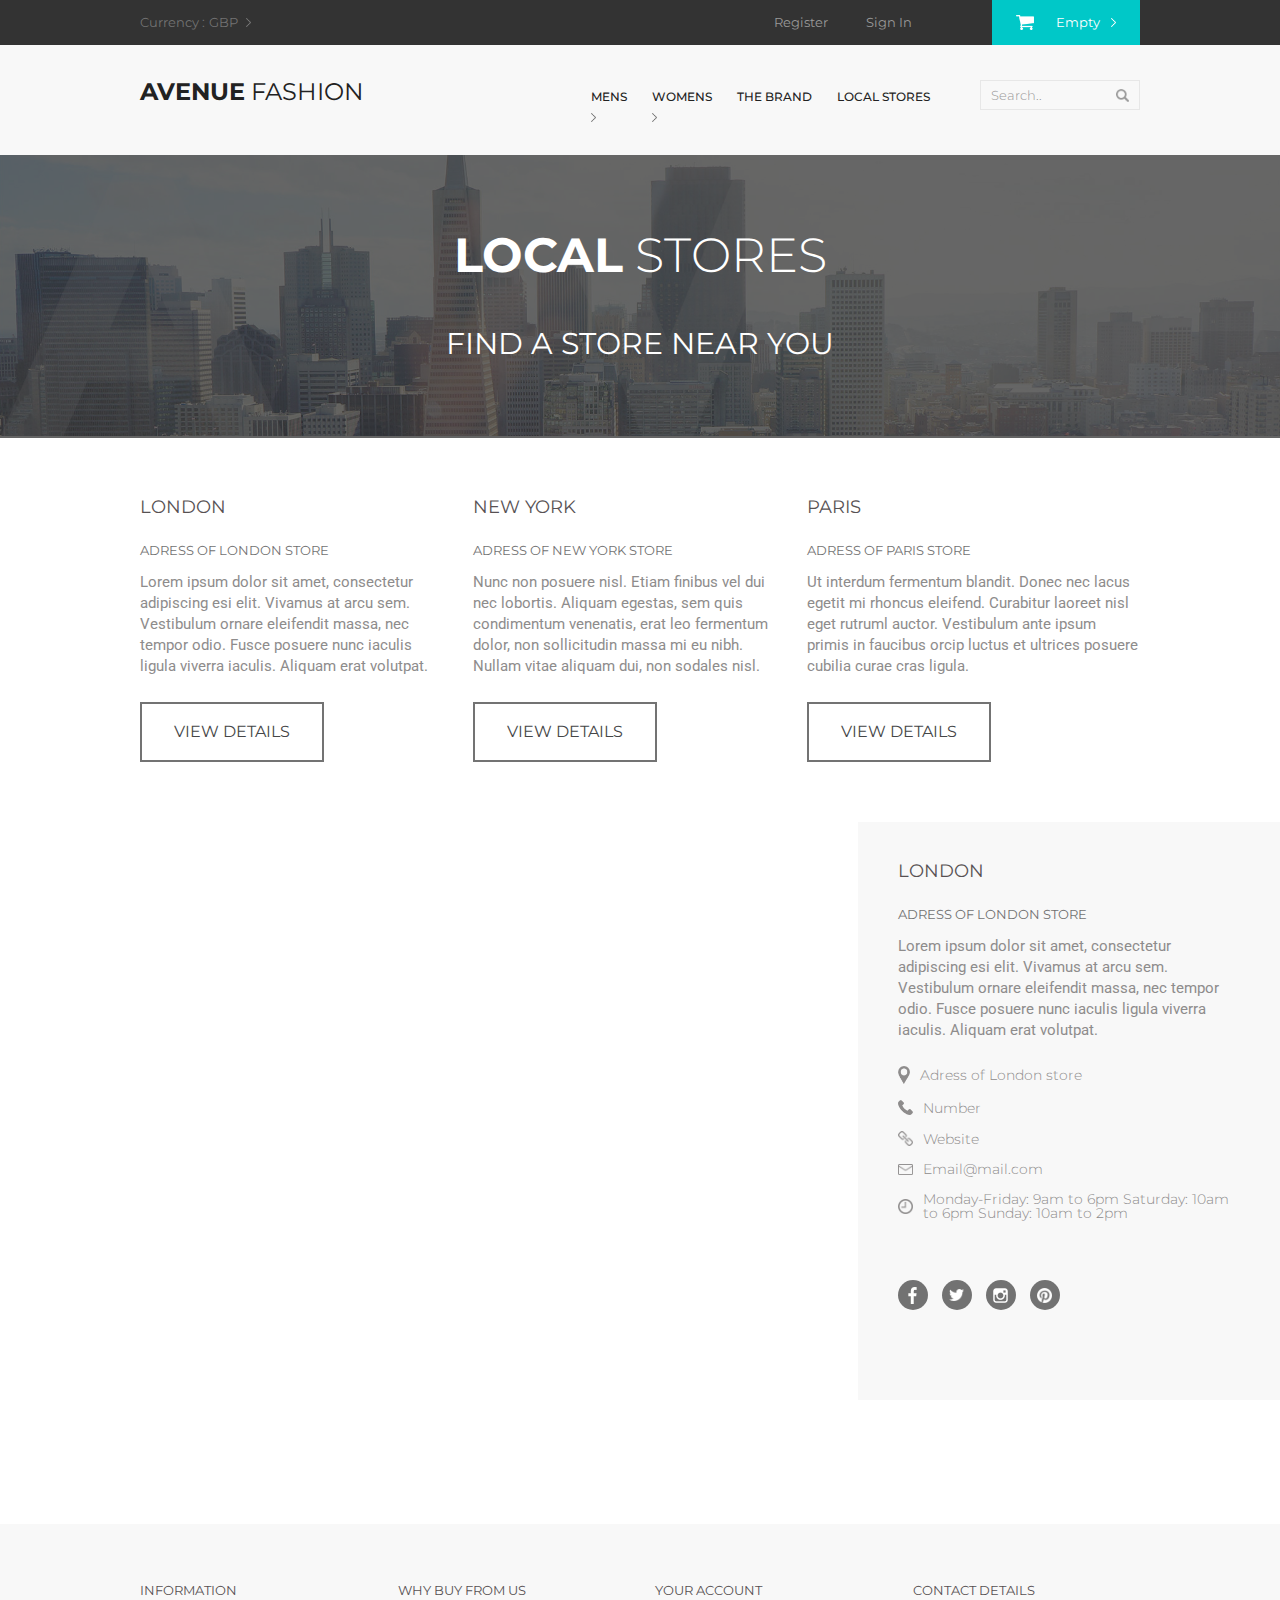
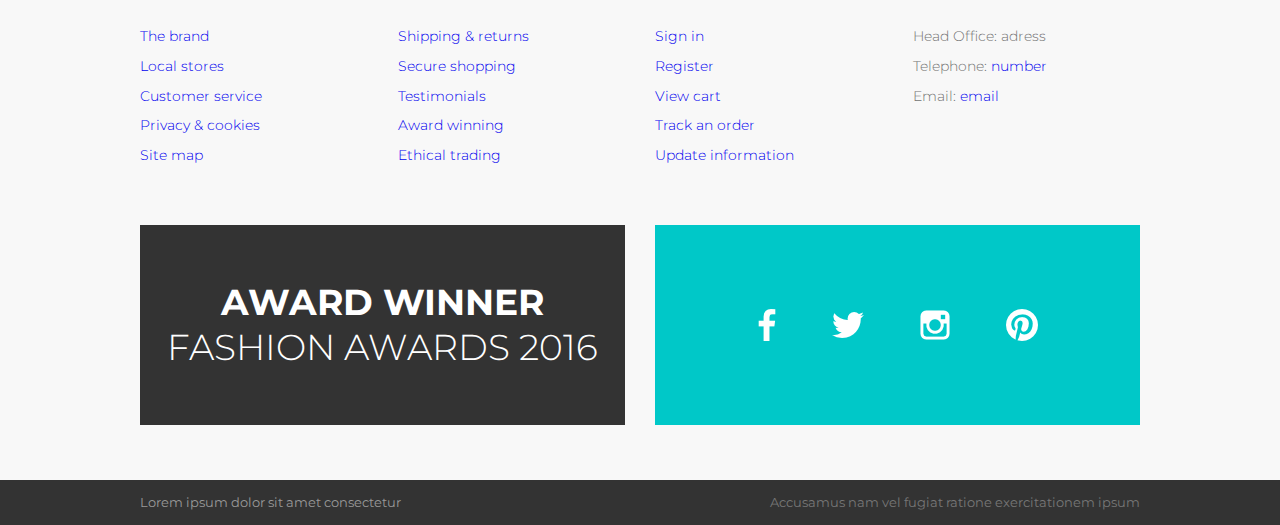
<file: localStores.html>
<!DOCTYPE html>
<html lang="en">
<head>
    <meta charset="UTF-8">
    <meta http-equiv="X-UA-Compatible" content="IE=edge">
    <meta name="viewport" content="width=device-width, initial-scale=1.0">
    <link href="https://fonts.googleapis.com/css2?family=Montserrat:wght@300;400;500;700&family=Roboto&display=swap" rel="stylesheet">
    <link rel="stylesheet" href="style/style.css">
    <title>Avenue Fasion | Local stores</title>
</head>

<body>

<!--------------------------- Header ----------------------->
<header class="header" id="header">
    <div class="header_options">
        <div class="container">
            <div class="option_inner">
                <div class="option_currency">
                    <div class="currency_title">Currency :</div>
    
                    <div class="currency_choise">
                        <div class="currency_active">
                            <div class="currency_actual">GBP</div>
                            
                            <ul class="currency_list">
                                <li class="currency_item"  data-currency="gbp">GBP</li>
                                <li class="currency_item"  data-currency="usd">USD</li>
                                <li class="currency_item"  data-currency="eur">EUR</li>
                            </ul>
                        </div>
    
                        <div class="currency_img">
                            <img src="img/arrow_grey.png" alt="" class="currency_arrow">
                        </div>
                    </div>
                </div>
    
                <div class="option_action">
                    <div class="option_profile">
                        <a href="signUp.html" class="btn btn_profile">Register</a>
    
                        <a href="signUp.html" class="btn btn_profile">Sign In</a>
                    </div>
    
                    <div class="option_cart">
                        <img src="img/ico_cart.png" alt="" class="img_cart">
    
                        <a href="#" class="btn btn_cart">Empty
                            <img src="img/arrow_white.png" alt="" class="cart_arrow">
                        </a>
                    </div>
                </div>
            </div>
        </div>
    </div>
    
    <!--------------------- Header Navigation --------------------->
    <div class="header_menu">
    <div class="container">
        <div class="header-menu-inner">
            <a href="index.html" class="btn">
                <div class="header_logo"><span>Avenue</span> fashion</div>
            </a>
    
            <div class="active-header_nav">
                <div class="mobileNav_open">
                    <img src="img/nav_mobile.png" alt="" class="ico_mobileNav">
    
                    <ul class="header_nav">
                        <li class="header-nav_item">
                            <a href="productView.html" class="btn header-nav_link">
                                Mens
                                <div class="header-nav_img">
                                    <img src="img/arrow_grey.png" alt="" class="header-nav_arrow">
        
                                    <img src="img/arrow_aqua.png" alt="" class="header-nav_arrow header-nav_arrow--active">
                                </div>
                            </a>
        
                            <div class="header_subnav">
                                <div class="subnav_menu">
                                    <div class="menu_item">
                                        <div class="subnav_name">
                                            <a href="productView.html">Casuals</a>
                                        </div>
        
                                        <ul class="subnav_list">
                                            <li class="subnav-list_item">
                                                <a href="productView.html" class="subnav-item_link">Jackets</a>
                                            </li>
        
                                            <li class="subnav-list_item">
                                                <a href="productView.html" class="subnav-item_link">Hoodies & Sweatshirts</a>
                                            </li>
        
                                            <li class="subnav-list_item">
                                                <a href="productView.html" class="subnav-item_link">Polo Shirts</a>
                                            </li>
        
                                            <li class="subnav-list_item">
                                                <a href="productView.html" class="subnav-item_link">Sportswear</a>
                                            </li>
        
                                            <li class="subnav-list_item">
                                                <a href="productView.html" class="subnav-item_link">Trousers & Chinos</a>
                                            </li>
        
                                            <li class="subnav-list_item">
                                                <a href="productView.html" class="subnav-item_link">T-Shirts</a>
                                            </li>
                                        </ul>
                                    </div>
        
                                    <div class="menu_item">
                                        <div class="subnav_name">
                                            <a href="productView.html">Formal</a>
                                        </div>
        
                                        <ul class="subnav_list">
                                            <li class="subnav-list_item">
                                                <a href="productView.html" class="subnav-item_link">Jackets</a>
                                            </li>
        
                                            <li class="subnav-list_item">
                                                <a href="productView.html" class="subnav-item_link">Shirts</a>
                                            </li>
        
                                            <li class="subnav-list_item">
                                                <a href="productView.html" class="subnav-item_link">Suits</a>
                                            </li>
        
                                            <li class="subnav-list_item">
                                                <a href="productView.html" class="subnav-item_link">Trousers</a>
                                            </li>
                                        </ul>
                                    </div>
                                </div>
        
                                <div class="block_promo">
                                    <div class="promo_text">
                                        <span>Autumn sale!</span><br>up to 50% off
                                    </div>
                                </div>
                            </div>
                        </li>
        
                        <li class="header-nav_item">
                            <a href="productView.html" class="btn header-nav_link">
                                Womens
                                <div class="header-nav_img">
                                    <img src="img/arrow_grey.png" alt="" class="header-nav_arrow">
        
                                    <img src="img/arrow_aqua.png" alt="" class="header-nav_arrow header-nav_arrow--active">
                                </div>
                            </a>
        
                            <div class="header_subnav">
                                <div class="subnav_menu">
                                    <div class="menu_item">
                                        <div class="subnav_name">
                                            <a href="productView.html">Casuals</a>
                                        </div>
        
                                        <ul class="subnav_list">
                                            <li class="subnav-list_item">
                                                <a href="productView.html" class="subnav-item_link">Jackets</a>
                                            </li>
        
                                            <li class="subnav-list_item">
                                                <a href="productView.html" class="subnav-item_link">Hoodies & Sweatshirts</a>
                                            </li>
        
                                            <li class="subnav-list_item">
                                                <a href="productView.html" class="subnav-item_link">Polo Shirts</a>
                                            </li>
        
                                            <li class="subnav-list_item">
                                                <a href="productView.html" class="subnav-item_link">Sportswear</a>
                                            </li>
        
                                            <li class="subnav-list_item">
                                                <a href="productView.html" class="subnav-item_link">Trousers & Chinos</a>
                                            </li>
        
                                            <li class="subnav-list_item">
                                                <a href="productView.html" class="subnav-item_link">T-Shirts</a>
                                            </li>
                                        </ul>
                                    </div>
        
                                    <div class="menu_item">
                                        <div class="subnav_name">
                                            <a href="productView.html">Formal</a>
                                        </div>
        
                                        <ul class="subnav_list">
                                            <li class="subnav-list_item">
                                                <a href="productView.html" class="subnav-item_link">Jackets</a>
                                            </li>
        
                                            <li class="subnav-list_item">
                                                <a href="productView.html" class="subnav-item_link">Shirts</a>
                                            </li>
        
                                            <li class="subnav-list_item">
                                                <a href="productView.html" class="subnav-item_link">Suits</a>
                                            </li>
        
                                            <li class="subnav-list_item">
                                                <a href="productView.html" class="subnav-item_link">Trousers</a>
                                            </li>
                                        </ul>
                                    </div>
                                </div>
        
                                <div class="block_promo">
                                    <div class="promo_text">
                                        <span>Autumn sale!</span><br>up to 50% off
                                    </div>
                                </div>
                            </div>
                        </li>
        
                        <li class="header-nav_item">
                            <a href="brand.html" class="btn header-nav_link">The brand</a>
                        </li>
        
                        <li class="header-nav_item">
                            <a href="localStores.html" class="btn header-nav_link">Local stores</a>
                        </li>
                    </ul>
                </div>
            </div>
    
            <form action="/" class="form_search" method="post">
                <input class="input_search" type="text" placeholder="Search..">
    
                <button class="btn">
                    <img src="img/ico_search.png" alt="" class="form-search_ico">
                </button>
            </form>
        </div>
    </div>
    </div><!---------------------/ Header Navigation --------------------->
    </header>
    <!---------------------------/ Header ----------------------->


<!--------------------------- Intro Pages ----------------------->
<div class="introPages">
    <div class="introPages_cover">
        <img src="img/img_introPages.jpg" alt="" class="introPages_img">

        <img src="img/intro_title_white.png" alt="" class="titlePages_img">
    </div>

    <div class="introPages_name">
        <div class="introPages-name_inner">
            <h1 class="introPages_title"><span>Local</span> stores</h1>

            <h2 class="introPages_subtitle">Find a store near you</h2>
        </div>
    </div>
</div>
<!---------------------------/ Intro Pages ----------------------->


<!--------------------------- Local Stores ----------------------->
<div class="localStores"  id="localStores">
    <div class="localStores_inner">
        <div class="container">
            <div class="localStores_list">
                <div class="localStores_item">
                    <h3 class="localStores_city">London</h3>

                    <div class="localStores_address">Adress of London store</div>

                    <p class="localStores_description">Lorem ipsum dolor sit amet, consectetur adipiscing esi elit. Vivamus at arcu sem. Vestibulum ornare eleifendit massa, nec tempor odio. Fusce posuere nunc iaculis ligula viverra iaculis. Aliquam erat volutpat.</p>

                    <div class="localStores_action">
                        <a href="#localStores" class="btn  btn_localStores" data-store="store_London">View details</a>
                    </div>
                </div>

                <div class="localStores_item">
                    <h3 class="localStores_city">New York</h3>

                    <div class="localStores_address">Adress of New York store</div>

                    <p class="localStores_description">Nunc non posuere nisl. Etiam finibus vel dui nec lobortis. Aliquam egestas, sem quis condimentum venenatis, erat leo fermentum dolor, non sollicitudin massa mi eu nibh. Nullam vitae aliquam dui, non sodales nisl.</p>

                    <div class="localStores_action">
                        <a href="#localStores" class="btn  btn_localStores" data-store="store_NewYork">View details</a>
                    </div>
                </div>

                <div class="localStores_item">
                    <h3 class="localStores_city">Paris</h3>

                    <div class="localStores_address">Adress of Paris store</div>

                    <p class="localStores_description">Ut interdum fermentum blandit. Donec nec lacus egetit mi rhoncus eleifend. Curabitur laoreet nisl eget rutruml auctor. Vestibulum ante ipsum primis in faucibus orcip luctus et ultrices posuere cubilia curae cras ligula.</p>

                    <div class="localStores_action">
                        <a href="#localStores" class="btn  btn_localStores" data-store="store_Paris">View details</a>
                    </div>
                </div>
            </div>
        </div>
    </div>

    <!--------------------------- About Each Stores ----------------------->
    <div class="localStores_allInfo">
        <!------------------------ About London Store -------------------->
        <div class="localStores-about_each  localStores-info_show" id="store_London">
            <div class="localStores_place">
                <div class="localStores_geolocation">
                    <iframe src="https://www.google.com/maps/embed?pb=!1m14!1m12!1m3!1d473375.10958336503!2d-0.02347801049034106!3d51.45509032839795!2m3!1f0!2f0!3f0!3m2!1i1024!2i768!4f13.1!5e0!3m2!1sru!2sua!4v1650357874667!5m2!1sru!2sua" style="border:0;" allowfullscreen="" loading="lazy" referrerpolicy="no-referrer-when-downgrade"></iframe>
                </div>
            </div>

            <div class="localStores_info">
                <h3 class="localStores_city">London</h3>

                <div class="localStores_address">Adress of London store</div>

                <p class="localStores_description">Lorem ipsum dolor sit amet, consectetur adipiscing esi elit. Vivamus at arcu sem. Vestibulum ornare eleifendit massa, nec tempor odio. Fusce posuere nunc iaculis ligula viverra iaculis. Aliquam erat volutpat.</p>

                <ul class="localStores_contact">
                    <li class="localStores-contact_item">
                        <img src="img/ico_location.png" alt="" class="localStores-contact_ico">

                        <div class="localStores-contact_text">Adress of London store</div>
                    </li>

                    <li class="localStores-contact_item">
                        <img src="img/ico_phone.png" alt="" class="localStores-contact_ico">

                        <div class="localStores-contact_text">Number</div>
                    </li>

                    <li class="localStores-contact_item">
                        <img src="img/ico_link.png" alt="" class="localStores-contact_ico">

                        <div class="localStores-contact_text">Website</div>
                    </li>

                    <li class="localStores-contact_item">
                        <img src="img/ico_email.png" alt="" class="localStores-contact_ico">

                        <div class="localStores-contact_text">Email@mail.com</div>
                    </li>

                    <li class="localStores-contact_item">
                        <img src="img/ico_clock.png" alt="" class="localStores-contact_ico">

                        <div class="localStores-contact_text">Monday-Friday: 9am to 6pm  Saturday: 10am to 6pm  Sunday: 10am to 2pm</div>
                    </li>
                </ul>

                <div class="localStores_social">
                    <a href="#" class="localStores-social_link">
                        <img src="img/ico_fb.png" alt="" class="localStores-social_ico">
                    </a>

                    <a href="#" class="localStores-social_link">
                        <img src="img/ico_twit.png" alt="" class="localStores-social_ico">
                    </a>

                    <a href="#" class="localStores-social_link">
                        <img src="img/ico_insta.png" alt="" class="localStores-social_ico">
                    </a>

                    <a href="#" class="localStores-social_link">
                        <img src="img/ico_pinterest.png" alt="" class="localStores-social_ico">
                    </a>
                </div>
            </div>
        </div>
        <!------------------------/ About London Store -------------------->

        <!------------------------ About New York Store -------------------->
        <div class="localStores-about_each" id="store_NewYork">
            <div class="localStores_place">
                <div class="localStores_geolocation">
                    <iframe src="https://www.google.com/maps/embed?pb=!1m14!1m12!1m3!1d597230.7916290753!2d-74.00233559202633!3d40.68632535173099!2m3!1f0!2f0!3f0!3m2!1i1024!2i768!4f13.1!5e0!3m2!1sru!2sua!4v1650357913803!5m2!1sru!2sua" style="border:0;" allowfullscreen="" loading="lazy" referrerpolicy="no-referrer-when-downgrade"></iframe>
                </div>
            </div>

            <div class="localStores_info">
                <h3 class="localStores_city">New York</h3>

                <div class="localStores_address">Adress of New York store</div>

                <p class="localStores_description">Nunc non posuere nisl. Etiam finibus vel dui nec lobortis. Aliquam egestas, sem quis condimentum venenatis, erat leo fermentum dolor, non sollicitudin massa mi eu nibh. Nullam vitae aliquam dui, non sodales nisl.</p>

                <ul class="localStores_contact">
                    <li class="localStores-contact_item">
                        <img src="img/ico_location.png" alt="" class="localStores-contact_ico">

                        <div class="localStores-contact_text">Adress of New York store</div>
                    </li>

                    <li class="localStores-contact_item">
                        <img src="img/ico_phone.png" alt="" class="localStores-contact_ico">

                        <div class="localStores-contact_text">Number</div>
                    </li>

                    <li class="localStores-contact_item">
                        <img src="img/ico_link.png" alt="" class="localStores-contact_ico">

                        <div class="localStores-contact_text">Website</div>
                    </li>

                    <li class="localStores-contact_item">
                        <img src="img/ico_email.png" alt="" class="localStores-contact_ico">

                        <div class="localStores-contact_text">Email@mail.com</div>
                    </li>

                    <li class="localStores-contact_item">
                        <img src="img/ico_clock.png" alt="" class="localStores-contact_ico">

                        <div class="localStores-contact_text">Monday-Friday: 9am to 6pm  Saturday: 10am to 6pm  Sunday: 10am to 2pm</div>
                    </li>
                </ul>

                <div class="localStores_social">
                    <a href="#" class="localStores-social_link">
                        <img src="img/ico_fb.png" alt="" class="localStores-social_ico">
                    </a>

                    <a href="#" class="localStores-social_link">
                        <img src="img/ico_twit.png" alt="" class="localStores-social_ico">
                    </a>

                    <a href="#" class="localStores-social_link">
                        <img src="img/ico_insta.png" alt="" class="localStores-social_ico">
                    </a>

                    <a href="#" class="localStores-social_link">
                        <img src="img/ico_pinterest.png" alt="" class="localStores-social_ico">
                    </a>
                </div>
            </div>
        </div>
        <!------------------------/ About New York Store -------------------->

        <!------------------------ About Paris Store -------------------->
        <div class="localStores-about_each" id="store_Paris">
            <div class="localStores_place">
                <div class="localStores_geolocation">
                    <iframe src="https://www.google.com/maps/embed?pb=!1m14!1m12!1m3!1d388458.5283482946!2d2.438861774760433!3d48.82468105981655!2m3!1f0!2f0!3f0!3m2!1i1024!2i768!4f13.1!5e0!3m2!1sru!2sua!4v1650357958810!5m2!1sru!2sua" style="border:0;" allowfullscreen="" loading="lazy" referrerpolicy="no-referrer-when-downgrade"></iframe>
                </div>
            </div>

            <div class="localStores_info">
                <h3 class="localStores_city">Paris</h3>

                <div class="localStores_address">Adress of Paris store</div>

                <p class="localStores_description">Ut interdum fermentum blandit. Donec nec lacus egetit mi rhoncus eleifend. Curabitur laoreet nisl eget rutruml auctor. Vestibulum ante ipsum primis in faucibus orcip luctus et ultrices posuere cubilia curae cras ligula.</p>

                <ul class="localStores_contact">
                    <li class="localStores-contact_item">
                        <img src="img/ico_location.png" alt="" class="localStores-contact_ico">

                        <div class="localStores-contact_text">Adress of Paris store</div>
                    </li>

                    <li class="localStores-contact_item">
                        <img src="img/ico_phone.png" alt="" class="localStores-contact_ico">

                        <div class="localStores-contact_text">Number</div>
                    </li>

                    <li class="localStores-contact_item">
                        <img src="img/ico_link.png" alt="" class="localStores-contact_ico">

                        <div class="localStores-contact_text">Website</div>
                    </li>

                    <li class="localStores-contact_item">
                        <img src="img/ico_email.png" alt="" class="localStores-contact_ico">

                        <div class="localStores-contact_text">Email@mail.com</div>
                    </li>

                    <li class="localStores-contact_item">
                        <img src="img/ico_clock.png" alt="" class="localStores-contact_ico">

                        <div class="localStores-contact_text">Monday-Friday: 9am to 6pm  Saturday: 10am to 6pm  Sunday: 10am to 2pm</div>
                    </li>
                </ul>

                <div class="localStores_social">
                    <a href="#" class="localStores-social_link">
                        <img src="img/ico_fb.png" alt="" class="localStores-social_ico">
                    </a>

                    <a href="#" class="localStores-social_link">
                        <img src="img/ico_twit.png" alt="" class="localStores-social_ico">
                    </a>

                    <a href="#" class="localStores-social_link">
                        <img src="img/ico_insta.png" alt="" class="localStores-social_ico">
                    </a>

                    <a href="#" class="localStores-social_link">
                        <img src="img/ico_pinterest.png" alt="" class="localStores-social_ico">
                    </a>
                </div>
            </div>
        </div>
        <!-----------------------/ About Paris Store ------------------->
    </div>
    <!-------------------------/ About Each Stores --------------------->
</div>
<!---------------------------/ Local Stores ----------------------->


<!--------------------------- InfoContact ----------------------->
<div class="infoContact">
    <div class="container">
        <div class="infoContact_inner">
            <div class="infoContact_tags">
                <ul class="infoContact_list">
                    <li class="infoContact_column">
                        <div class="infoContact-column_name">Information</div>

                        <ul class="infoContact-column_tags">
                            <li class="infoContact-column_item">
                                <a href="brand.html" class="infoContact-column_link">The brand</a>
                            </li>

                            <li class="infoContact-column_item">
                                <a href="localStores.html" class="infoContact-column_link">Local stores</a>
                            </li>

                            <li class="infoContact-column_item">
                                <a href="#" class="infoContact-column_link">Customer service</a>
                            </li>

                            <li class="infoContact-column_item">
                                <a href="#" class="infoContact-column_link">Privacy & cookies</a>
                            </li>

                            <li class="infoContact-column_item">
                                <a href="index.html" class="infoContact-column_link">Site map</a>
                            </li>
                        </ul>
                    </li>

                    <li class="infoContact_column">
                        <div class="infoContact-column_name">Why buy from us</div>

                        <ul class="infoContact-column_tags">
                            <li class="infoContact-column_item">
                                <a href="#" class="infoContact-column_link">Shipping & returns</a>
                            </li>

                            <li class="infoContact-column_item">
                                <a href="#" class="infoContact-column_link">Secure shopping</a>
                            </li>

                            <li class="infoContact-column_item">
                                <a href="#" class="infoContact-column_link">Testimonials</a>
                            </li>

                            <li class="infoContact-column_item">
                                <a href="#" class="infoContact-column_link">Award winning</a>
                            </li>

                            <li class="infoContact-column_item">
                                <a href="#" class="infoContact-column_link">Ethical trading</a>
                            </li>
                        </ul>
                    </li>

                    <li class="infoContact_column">
                        <div class="infoContact-column_name">Your account</div>

                        <ul class="infoContact-column_tags">
                            <li class="infoContact-column_item">
                                <a href="signUp.html" class="infoContact-column_link">Sign in</a>
                            </li>

                            <li class="infoContact-column_item">
                                <a href="signUp.html" class="infoContact-column_link">Register</a>
                            </li>

                            <li class="infoContact-column_item">
                                <a href="#header" class="infoContact-column_link">View cart</a>
                            </li>

                            <li class="infoContact-column_item">
                                <a href="#" class="infoContact-column_link">Track an order</a>
                            </li>

                            <li class="infoContact-column_item">
                                <a href="#" class="infoContact-column_link">Update information</a>
                            </li>
                        </ul>
                    </li>

                    <li class="infoContact_column">
                        <div class="infoContact-column_name">Contact details</div>

                        <ul class="infoContact-column_tags">
                            <li class="infoContact-column_item">
                                Head Office: adress
                            </li>

                            <li class="infoContact-column_item">
                                Telephone: 
                                <a href="#" class="infoContact-column_link">number</a>
                            </li>

                            <li class="infoContact-column_item">
                                Email: 
                                <a href="#" class="infoContact-column_link">email</a>
                            </li>
                        </ul>
                    </li>
                </ul>
            </div>

            <div class="infoContact_public">
                <div class="infoContact_marketing">
                    <div class="infoContact-marketing_text">
                        <span>award winner</span><br>fashion awards 2016
                    </div>
                </div>

                <div class="infoContact_social">
                    <div class="infoContact-social_inner">
                        <div class="social_item">
                            <a href="#" class="social_link">
                                <img src="img/ico_fb.png" alt="" class="social_ico">
                            </a>
                        </div>

                        <div class="social_item">
                            <a href="#" class="social_link">
                                <img src="img/ico_twit.png" alt="" class="social_ico">
                            </a>
                        </div>

                        <div class="social_item">
                            <a href="#" class="social_link">
                                <img src="img/ico_insta.png" alt="" class="social_ico">
                            </a>
                        </div>

                        <div class="social_item">
                            <a href="#" class="social_link">
                                <img src="img/ico_pinterest.png" alt="" class="social_ico">
                            </a>
                        </div>
                    </div>
                </div>
            </div>
        </div>
    </div>
</div>
<!---------------------------/ InfoContact ----------------------->


<!--------------------------- Footer ----------------------->
<footer class="footer">
    <div class="container  container--footer">
        <div class="footer_inner">
            <div class="footer_info">Lorem ipsum dolor sit amet consectetur</div>

            <div class="footer_author">Accusamus nam vel fugiat ratione exercitationem ipsum</div>
        </div>
    </div>
</footer>
<!---------------------------/ Footer ----------------------->


    <script src="app/appCurrency.js"></script>
    <script src="app/appLocalStores.js"></script>
</body>

</html>
</file>
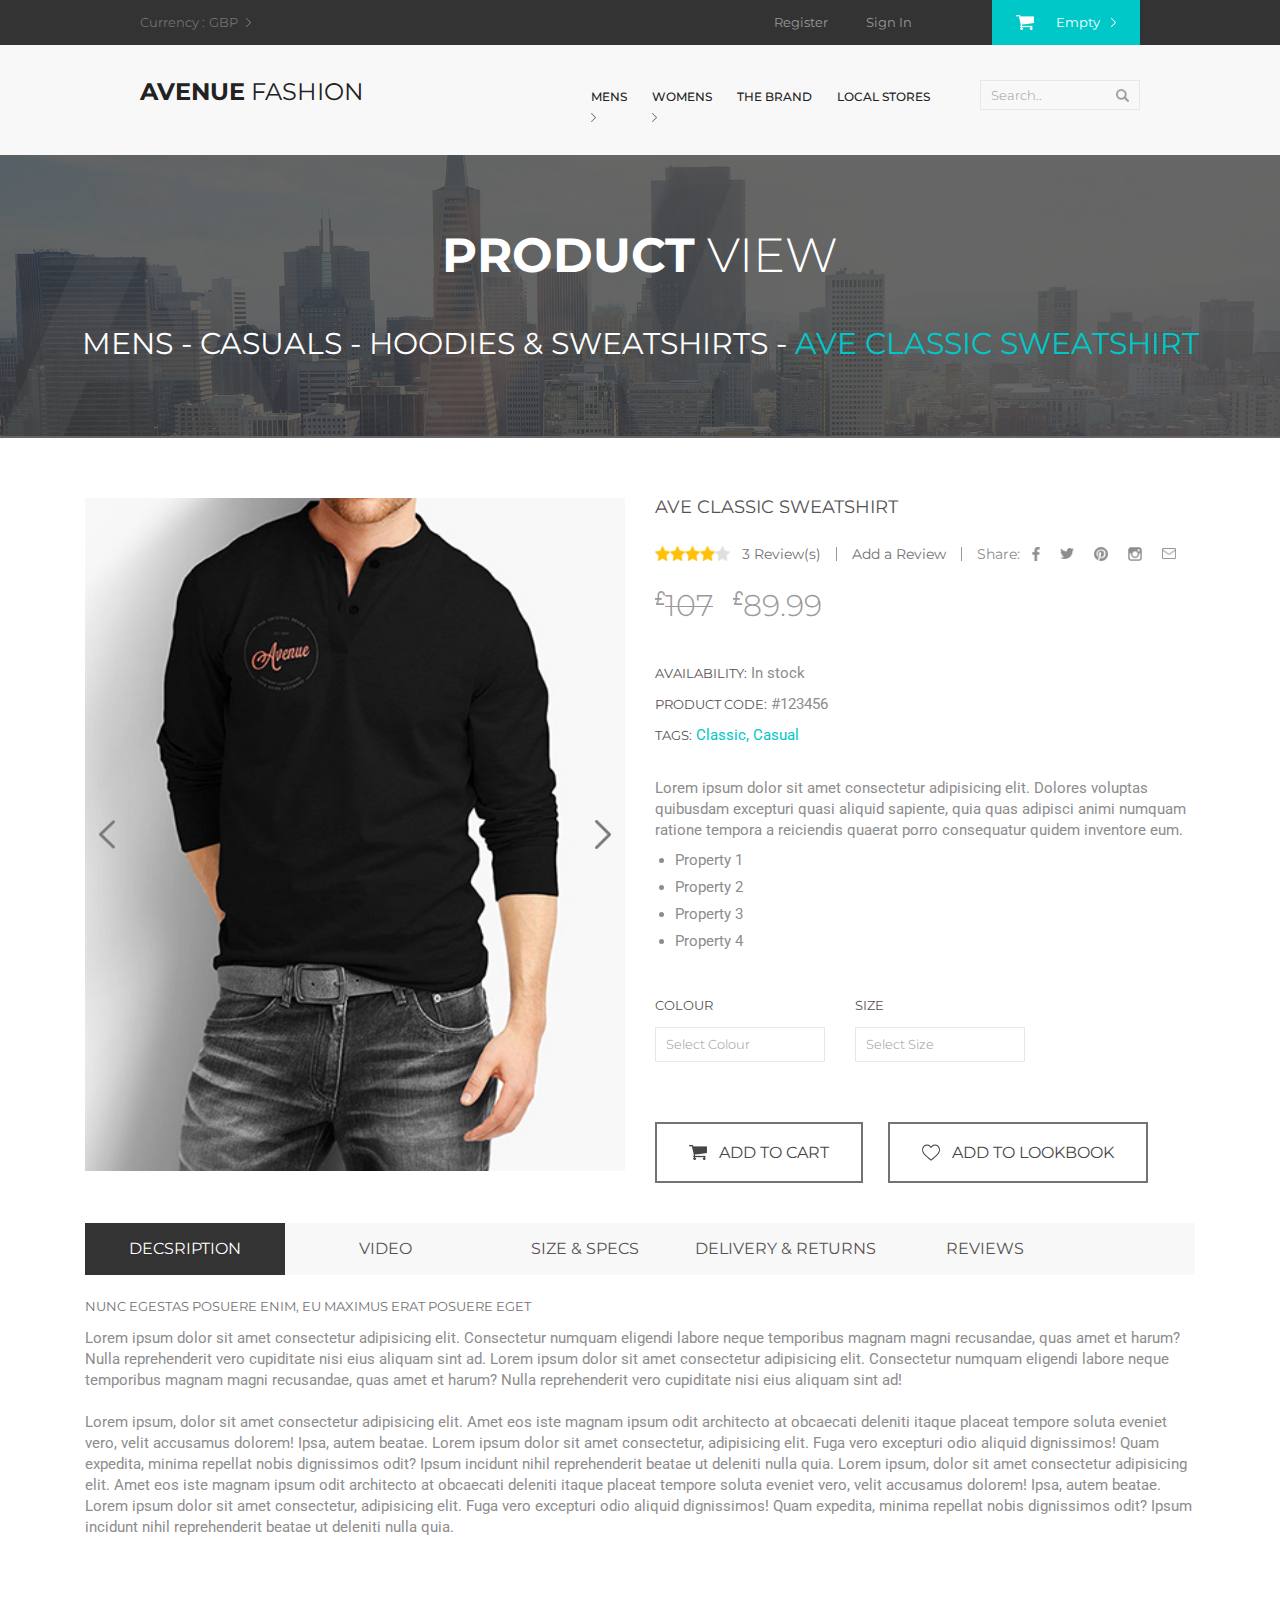
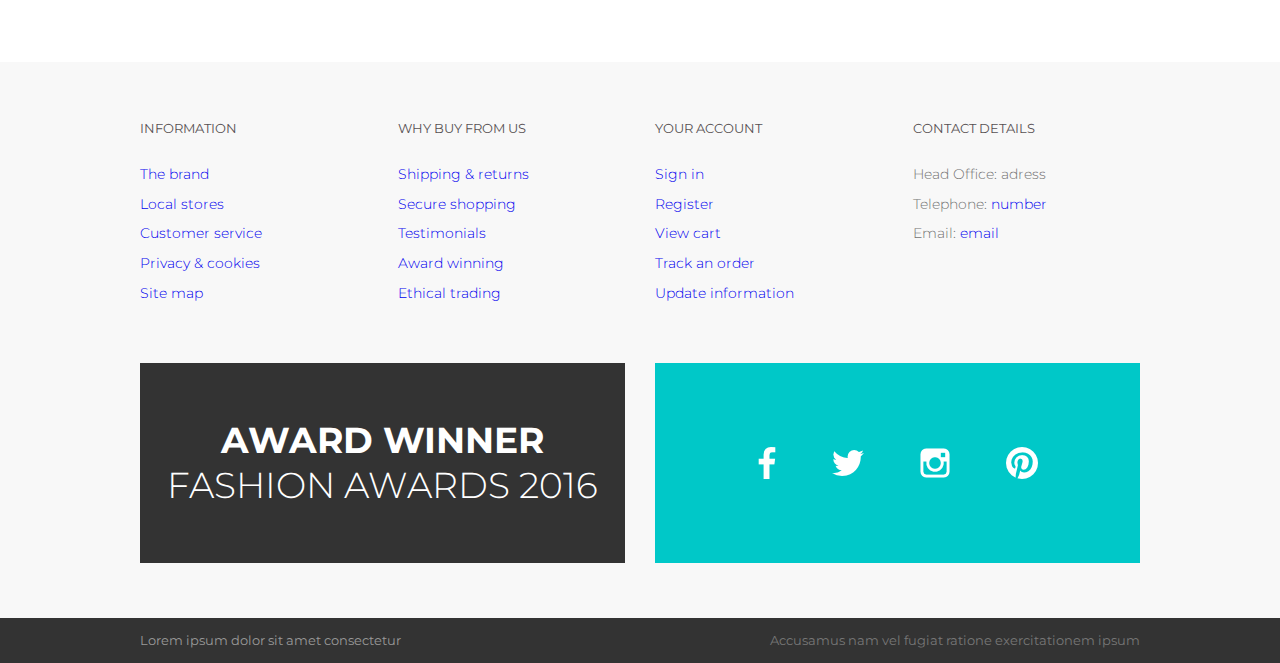
<file: productView.html>
<!DOCTYPE html>
<html lang="en">
<head>
    <meta charset="UTF-8">
    <meta http-equiv="X-UA-Compatible" content="IE=edge">
    <meta name="viewport" content="width=device-width, initial-scale=1.0">
    <link href="https://fonts.googleapis.com/css2?family=Montserrat:wght@300;400;500;700&family=Roboto&display=swap" rel="stylesheet">
    <link rel="stylesheet" href="style/style.css">
    <title>Avenue Fasion | Product | Mens - Casuals - Hoodies & Sweatshirts - Ave Classic Sweatshirt</title>
</head>

<body>

<!--------------------------- Header ----------------------->
<header class="header" id="header">
    <div class="header_options">
        <div class="container">
            <div class="option_inner">
                <div class="option_currency">
                    <div class="currency_title">Currency :</div>
    
                    <div class="currency_choise">
                        <div class="currency_active">
                            <div class="currency_actual">GBP</div>
                            
                            <ul class="currency_list">
                                <li class="currency_item"  data-currency="gbp">GBP</li>
                                <li class="currency_item"  data-currency="usd">USD</li>
                                <li class="currency_item"  data-currency="eur">EUR</li>
                            </ul>
                        </div>
    
                        <div class="currency_img">
                            <img src="img/arrow_grey.png" alt="" class="currency_arrow">
                        </div>
                    </div>
                </div>
    
                <div class="option_action">
                    <div class="option_profile">
                        <a href="signUp.html" class="btn btn_profile">Register</a>
    
                        <a href="signUp.html" class="btn btn_profile">Sign In</a>
                    </div>
    
                    <div class="option_cart">
                        <img src="img/ico_cart.png" alt="" class="img_cart">
    
                        <a href="#" class="btn btn_cart">Empty
                            <img src="img/arrow_white.png" alt="" class="cart_arrow">
                        </a>
                    </div>
                </div>
            </div>
        </div>
    </div>
    
    <!--------------------- Header Navigation --------------------->
    <div class="header_menu">
    <div class="container">
        <div class="header-menu-inner">
            <a href="index.html" class="btn">
                <div class="header_logo"><span>Avenue</span> fashion</div>
            </a>
    
            <div class="active-header_nav">
                <div class="mobileNav_open">
                    <img src="img/nav_mobile.png" alt="" class="ico_mobileNav">
    
                    <ul class="header_nav">
                        <li class="header-nav_item">
                            <a href="productView.html" class="btn header-nav_link">
                                Mens
                                <div class="header-nav_img">
                                    <img src="img/arrow_grey.png" alt="" class="header-nav_arrow">
        
                                    <img src="img/arrow_aqua.png" alt="" class="header-nav_arrow header-nav_arrow--active">
                                </div>
                            </a>
        
                            <div class="header_subnav">
                                <div class="subnav_menu">
                                    <div class="menu_item">
                                        <div class="subnav_name">
                                            <a href="productView.html">Casuals</a>
                                        </div>
        
                                        <ul class="subnav_list">
                                            <li class="subnav-list_item">
                                                <a href="productView.html" class="subnav-item_link">Jackets</a>
                                            </li>
        
                                            <li class="subnav-list_item">
                                                <a href="productView.html" class="subnav-item_link">Hoodies & Sweatshirts</a>
                                            </li>
        
                                            <li class="subnav-list_item">
                                                <a href="productView.html" class="subnav-item_link">Polo Shirts</a>
                                            </li>
        
                                            <li class="subnav-list_item">
                                                <a href="productView.html" class="subnav-item_link">Sportswear</a>
                                            </li>
        
                                            <li class="subnav-list_item">
                                                <a href="productView.html" class="subnav-item_link">Trousers & Chinos</a>
                                            </li>
        
                                            <li class="subnav-list_item">
                                                <a href="productView.html" class="subnav-item_link">T-Shirts</a>
                                            </li>
                                        </ul>
                                    </div>
        
                                    <div class="menu_item">
                                        <div class="subnav_name">
                                            <a href="productView.html">Formal</a>
                                        </div>
        
                                        <ul class="subnav_list">
                                            <li class="subnav-list_item">
                                                <a href="productView.html" class="subnav-item_link">Jackets</a>
                                            </li>
        
                                            <li class="subnav-list_item">
                                                <a href="productView.html" class="subnav-item_link">Shirts</a>
                                            </li>
        
                                            <li class="subnav-list_item">
                                                <a href="productView.html" class="subnav-item_link">Suits</a>
                                            </li>
        
                                            <li class="subnav-list_item">
                                                <a href="productView.html" class="subnav-item_link">Trousers</a>
                                            </li>
                                        </ul>
                                    </div>
                                </div>
        
                                <div class="block_promo">
                                    <div class="promo_text">
                                        <span>Autumn sale!</span><br>up to 50% off
                                    </div>
                                </div>
                            </div>
                        </li>
        
                        <li class="header-nav_item">
                            <a href="productView.html" class="btn header-nav_link">
                                Womens
                                <div class="header-nav_img">
                                    <img src="img/arrow_grey.png" alt="" class="header-nav_arrow">
        
                                    <img src="img/arrow_aqua.png" alt="" class="header-nav_arrow header-nav_arrow--active">
                                </div>
                            </a>
        
                            <div class="header_subnav">
                                <div class="subnav_menu">
                                    <div class="menu_item">
                                        <div class="subnav_name">
                                            <a href="productView.html">Casuals</a>
                                        </div>
        
                                        <ul class="subnav_list">
                                            <li class="subnav-list_item">
                                                <a href="productView.html" class="subnav-item_link">Jackets</a>
                                            </li>
        
                                            <li class="subnav-list_item">
                                                <a href="productView.html" class="subnav-item_link">Hoodies & Sweatshirts</a>
                                            </li>
        
                                            <li class="subnav-list_item">
                                                <a href="productView.html" class="subnav-item_link">Polo Shirts</a>
                                            </li>
        
                                            <li class="subnav-list_item">
                                                <a href="productView.html" class="subnav-item_link">Sportswear</a>
                                            </li>
        
                                            <li class="subnav-list_item">
                                                <a href="productView.html" class="subnav-item_link">Trousers & Chinos</a>
                                            </li>
        
                                            <li class="subnav-list_item">
                                                <a href="productView.html" class="subnav-item_link">T-Shirts</a>
                                            </li>
                                        </ul>
                                    </div>
        
                                    <div class="menu_item">
                                        <div class="subnav_name">
                                            <a href="productView.html">Formal</a>
                                        </div>
        
                                        <ul class="subnav_list">
                                            <li class="subnav-list_item">
                                                <a href="productView.html" class="subnav-item_link">Jackets</a>
                                            </li>
        
                                            <li class="subnav-list_item">
                                                <a href="productView.html" class="subnav-item_link">Shirts</a>
                                            </li>
        
                                            <li class="subnav-list_item">
                                                <a href="productView.html" class="subnav-item_link">Suits</a>
                                            </li>
        
                                            <li class="subnav-list_item">
                                                <a href="productView.html" class="subnav-item_link">Trousers</a>
                                            </li>
                                        </ul>
                                    </div>
                                </div>
        
                                <div class="block_promo">
                                    <div class="promo_text">
                                        <span>Autumn sale!</span><br>up to 50% off
                                    </div>
                                </div>
                            </div>
                        </li>
        
                        <li class="header-nav_item">
                            <a href="brand.html" class="btn header-nav_link">The brand</a>
                        </li>
        
                        <li class="header-nav_item">
                            <a href="localStores.html" class="btn header-nav_link">Local stores</a>
                        </li>
                    </ul>
                </div>
            </div>
    
            <form action="/" class="form_search" method="post">
                <input class="input_search" type="text" placeholder="Search..">
    
                <button class="btn">
                    <img src="img/ico_search.png" alt="" class="form-search_ico">
                </button>
            </form>
        </div>
    </div>
    </div><!---------------------/ Header Navigation --------------------->
    </header>
    <!---------------------------/ Header ----------------------->


<!--------------------------- Intro Pages ----------------------->
<div class="introPages">
    <div class="introPages_cover">
        <img src="img/img_introPages.jpg" alt="" class="introPages_img">

        <img src="img/intro_title_white.png" alt="" class="titlePages_img">
    </div>

    <div class="introPages_name">
        <div class="introPages-name_inner">
            <h1 class="introPages_title"><span>Product</span> view</h1>

            <h2 class="introPages_subtitle">mens - casuals - hoodies & sweatshirts - <span>ave classic sweatshirt</span></h2>
        </div>
    </div>
</div>
<!---------------------------/ Intro Pages ----------------------->


<!--------------------------- Product View ----------------------->
<div class="productView">
    <div class="container  container--productView">
        <div class="productView_infoMain">
            <!------------------- Photo Slider ------------------->
            <div class="productView_photoSlider">
                <div class="productView_allPhoto">
                    <img src="img/product_photo1.jpg" alt="" class="productView-photo_img  current_photo">

                    <img src="img/product_photo2.jpg" alt="" class="productView-photo_img">
                </div>

                <div class="photoSlider_action">
                    <span class="btn  btn_sliderPhoto  sliderPhoto_prev">
                        <img src="img/arrow_grey.png" alt="" class="arrowSlide  arrowSlide--prev">

                        <img src="img/arrow_white.png" alt="" class="arrowSlide  arrowSlide--prev  arrowSlide--active">
                    </span>

                    <span class="btn  btn_sliderPhoto  sliderPhoto_next">
                        <img src="img/arrow_grey.png" alt="" class="arrowSlide  arrowSlide--next">

                        <img src="img/arrow_white.png" alt="" class="arrowSlide  arrowSlide--next  arrowSlide--active">
                    </span>
                </div>
            </div>
            <!-------------------/ Photo Slider ------------------->


            <!------------------- Main Info About Product ------------------->
            <div class="productView-infoMain_inner">
                <h3 class="productView_name">Ave classic sweatshirt</h3>

                <div class="productView_reviewSocial">
                    <div class="productView_rating">
                        <img src="img/ico_star.png" alt="" class="productView-rating_ico">
                        <img src="img/ico_star.png" alt="" class="productView-rating_ico">
                        <img src="img/ico_star.png" alt="" class="productView-rating_ico">
                        <img src="img/ico_star.png" alt="" class="productView-rating_ico">
                        <img src="img/ico_star_grey.png" alt="" class="productView-rating_ico">
                    </div>

                    <div class="productView-block_review">
                        <div class="productView-review_item">
                            <a href="#productView_otherInfo" class="productView-review_link">3 Review(s)</a>
                        </div>

                        <div class="productView-review_item">
                            <a href="#productView_otherInfo" class="productView-review_link">Add a Review</a>
                        </div>
                    </div>

                    <div class="productView-block_social">
                        Share:
                        <ul class="productView-social_list">
                            <li class="productView-social_item">
                                <button class="btn  btn-productView_social">
                                    <img src="img/ico_fb_grey.png" alt="" class="productView-social_ico">
                                </button>
                            </li>

                            <li class="productView-social_item">
                                <button class="btn  btn-productView_social">
                                    <img src="img/ico_twit_grey.png" alt="" class="productView-social_ico">
                                </button>
                            </li>

                            <li class="productView-social_item">
                                <button class="btn  btn-productView_social">
                                    <img src="img/ico_pinterest_grey.png" alt="" class="productView-social_ico">
                                </button>
                            </li>

                            <li class="productView-social_item">
                                <button class="btn  btn-productView_social">
                                    <img src="img/ico_insta_grey.png" alt="" class="productView-social_ico">
                                </button>
                            </li>

                            <li class="productView-social_item">
                                <button class="btn  btn-productView_social">
                                    <img src="img/ico_email.png" alt="" class="productView-social_ico">
                                </button>
                            </li>
                        </ul>
                    </div>
                </div>

                <div class="productView_cost">
                    <div class="productView_price  productView_price--old">
                        <div class="productView-cost_imgs">
                            <img src="img/ico_gbp.png" alt="" class="productView-price_currency active_currency  gbp">
                            <img src="img/ico_usd.png" alt="" class="productView-price_currency  usd">
                            <img src="img/ico_eur.png" alt="" class="productView-price_currency  eur">
                        </div>

                        <div class="productView-price_size  let_cost">107</div>
                    </div>

                    <div class="productView_price">
                        <div class="productView-cost_imgs">
                            <img src="img/ico_gbp.png" alt="" class="productView-price_currency active_currency  gbp">
                            <img src="img/ico_usd.png" alt="" class="productView-price_currency  usd">
                            <img src="img/ico_eur.png" alt="" class="productView-price_currency  eur">
                        </div>

                        <div class="productView-price_size  let_cost">89.99</div>
                    </div>
                </div>

                <div class="productView-product_info">
                    <div class="productView_infoLine"><span>Availability:</span> In stock</div>

                    <div class="productView_infoLine"><span>Product code:</span> #123456</div>

                    <div class="productView_infoLine"><span>Tags:</span> <a href="productView.html">Classic,</a> <a href="productView.html">Casual</a></div>
                </div>

                <div class="productView-product_description">Lorem ipsum dolor sit amet consectetur adipisicing elit. Dolores voluptas quibusdam excepturi quasi aliquid sapiente, quia quas adipisci animi numquam ratione tempora a reiciendis quaerat porro consequatur quidem inventore eum.<br>
                    <ul class="productView-product_properties">
                        <li>Property 1</li>
                        <li>Property 2</li>
                        <li>Property 3</li>
                        <li>Property 4</li>
                    </ul>
                </div>

                <form action="/" class="productView-form_choise" method="get">
                    <div class="productView-data_input">
                        <div class="productView-form_group">
                            <label class="label" for="option_colour">Colour</label>

                            <input list="colours_list" id="option_colour" class="productView-input_choise" placeholder="Select Colour">
                            
                            <datalist id="colours_list">
                                <option>White</option>
                                <option>Black</option>
                                <option>Blue</option>
                                <option>Yellow</option>
                                <option>Green</option>
                            </datalist>
                        </div>

                        <div class="productView-form_group">
                            <label class="label" for="option_size">Size</label>

                            <input list="sizes_list" id="option_size" class="productView-input_choise" placeholder="Select Size">
                            
                            <datalist id="sizes_list">
                                <option>XS</option>
                                <option>S</option>
                                <option>M</option>
                                <option>L</option>
                                <option>XL</option>
                            </datalist>
                        </div>
                    </div>

                    <div class="productView-form_action">
                        <button class="btn  btn_form  btn_form--product">
                            <div class="ico_btn">
                                <img src="img/ico_cart.png" alt="" class="btnImg  btnImg--active_ico">

                                <img src="img/ico_cart_grey.png" alt="" class="btnImg">
                            </div>
                            Add to cart
                        </button>

                        <button class="btn  btn_form  btn_form--product">
                            <div class="ico_btn">
                                <img src="img/ico_like.png" alt="" class="btnImg  btnImg--active_ico">

                                <img src="img/ico_like_grey.png" alt="" class="btnImg">
                            </div>
                            Add to lookbook
                        </button>
                    </div>
                </form>
            </div>
            <!----------------/ Main Info About Product ---------------->
        </div>
        
        <div class="productView_otherInfo" id="productView_otherInfo">
            <ul class="productView_infoNav">
                <li class="productView-infoNav_item">
                    <a href="#productView_otherInfo" class="btn productView-infoNav_link  otherInfo-block_active"  data-menu="description"><span>Decsription</span></a>
                </li>

                <li class="productView-infoNav_item">
                    <a href="#productView_otherInfo" class="btn productView-infoNav_link"  data-menu="video"><span>Video</span></a>
                </li>

                <li class="productView-infoNav_item">
                    <a href="#productView_otherInfo" class="btn productView-infoNav_link"  data-menu="size"><span>Size & Specs</span></a>
                </li>

                <li class="productView-infoNav_item">
                    <a href="#productView_otherInfo" class="btn productView-infoNav_link"  data-menu="delivery"><span>Delivery & Returns</span></a>
                </li>

                <li class="productView-infoNav_item">
                    <a href="#productView_otherInfo" class="btn productView-infoNav_link"  data-menu="reviews"><span>Reviews</span></a>
                </li>
            </ul>

            <div class="productView-otherInfo_inner">
                <div class="productView-otherInfo_block  otherInfo-current_block"  id="description">
                    <div class="productView-block_title">Nunc egestas posuere enim, eu maximus erat posuere eget</div>

                    <div class="productView-block_text">
                        <p>Lorem ipsum dolor sit amet consectetur adipisicing elit. Consectetur numquam eligendi labore neque temporibus magnam magni recusandae, quas amet et harum? Nulla reprehenderit vero cupiditate nisi eius aliquam sint ad. Lorem ipsum dolor sit amet consectetur adipisicing elit. Consectetur numquam eligendi labore neque temporibus magnam magni recusandae, quas amet et harum? Nulla reprehenderit vero cupiditate nisi eius aliquam sint ad!</p><br>

                        <p>Lorem ipsum, dolor sit amet consectetur adipisicing elit. Amet eos iste magnam ipsum odit architecto at obcaecati deleniti itaque placeat tempore soluta eveniet vero, velit accusamus dolorem! Ipsa, autem beatae. Lorem ipsum dolor sit amet consectetur, adipisicing elit. Fuga vero excepturi odio aliquid dignissimos! Quam expedita, minima repellat nobis dignissimos odit? Ipsum incidunt nihil reprehenderit beatae ut deleniti nulla quia. Lorem ipsum, dolor sit amet consectetur adipisicing elit. Amet eos iste magnam ipsum odit architecto at obcaecati deleniti itaque placeat tempore soluta eveniet vero, velit accusamus dolorem! Ipsa, autem beatae. Lorem ipsum dolor sit amet consectetur, adipisicing elit. Fuga vero excepturi odio aliquid dignissimos! Quam expedita, minima repellat nobis dignissimos odit? Ipsum incidunt nihil reprehenderit beatae ut deleniti nulla quia.</p>
                    </div>
                </div>

                <div class="productView-otherInfo_block"  id="video">
                    <div class="productView-block_title">Block Video</div>
                </div>

                <div class="productView-otherInfo_block"  id="size">
                    <div class="productView-block_title">Block Size & Specs</div>
                </div>

                <div class="productView-otherInfo_block"  id="delivery">
                    <div class="productView-block_title">Block Delivery & Returns</div>
                </div>

                <div class="productView-otherInfo_block"  id="reviews">
                    <div class="productView-block_title">Block Reviews</div>
                </div>
            </div>
        </div>
    </div>
</div>
<!---------------------------/ Product View ----------------------->


<!--------------------------- InfoContact ----------------------->
<div class="infoContact">
    <div class="container">
        <div class="infoContact_inner">
            <div class="infoContact_tags">
                <ul class="infoContact_list">
                    <li class="infoContact_column">
                        <div class="infoContact-column_name">Information</div>

                        <ul class="infoContact-column_tags">
                            <li class="infoContact-column_item">
                                <a href="brand.html" class="infoContact-column_link">The brand</a>
                            </li>

                            <li class="infoContact-column_item">
                                <a href="localStores.html" class="infoContact-column_link">Local stores</a>
                            </li>

                            <li class="infoContact-column_item">
                                <a href="#" class="infoContact-column_link">Customer service</a>
                            </li>

                            <li class="infoContact-column_item">
                                <a href="#" class="infoContact-column_link">Privacy & cookies</a>
                            </li>

                            <li class="infoContact-column_item">
                                <a href="index.html" class="infoContact-column_link">Site map</a>
                            </li>
                        </ul>
                    </li>

                    <li class="infoContact_column">
                        <div class="infoContact-column_name">Why buy from us</div>

                        <ul class="infoContact-column_tags">
                            <li class="infoContact-column_item">
                                <a href="#" class="infoContact-column_link">Shipping & returns</a>
                            </li>

                            <li class="infoContact-column_item">
                                <a href="#" class="infoContact-column_link">Secure shopping</a>
                            </li>

                            <li class="infoContact-column_item">
                                <a href="#" class="infoContact-column_link">Testimonials</a>
                            </li>

                            <li class="infoContact-column_item">
                                <a href="#" class="infoContact-column_link">Award winning</a>
                            </li>

                            <li class="infoContact-column_item">
                                <a href="#" class="infoContact-column_link">Ethical trading</a>
                            </li>
                        </ul>
                    </li>

                    <li class="infoContact_column">
                        <div class="infoContact-column_name">Your account</div>

                        <ul class="infoContact-column_tags">
                            <li class="infoContact-column_item">
                                <a href="signUp.html" class="infoContact-column_link">Sign in</a>
                            </li>

                            <li class="infoContact-column_item">
                                <a href="signUp.html" class="infoContact-column_link">Register</a>
                            </li>

                            <li class="infoContact-column_item">
                                <a href="#header" class="infoContact-column_link">View cart</a>
                            </li>

                            <li class="infoContact-column_item">
                                <a href="#" class="infoContact-column_link">Track an order</a>
                            </li>

                            <li class="infoContact-column_item">
                                <a href="#" class="infoContact-column_link">Update information</a>
                            </li>
                        </ul>
                    </li>

                    <li class="infoContact_column">
                        <div class="infoContact-column_name">Contact details</div>

                        <ul class="infoContact-column_tags">
                            <li class="infoContact-column_item">
                                Head Office: adress
                            </li>

                            <li class="infoContact-column_item">
                                Telephone: 
                                <a href="#" class="infoContact-column_link">number</a>
                            </li>

                            <li class="infoContact-column_item">
                                Email: 
                                <a href="#" class="infoContact-column_link">email</a>
                            </li>
                        </ul>
                    </li>
                </ul>
            </div>

            <div class="infoContact_public">
                <div class="infoContact_marketing">
                    <div class="infoContact-marketing_text">
                        <span>award winner</span><br>fashion awards 2016
                    </div>
                </div>

                <div class="infoContact_social">
                    <div class="infoContact-social_inner">
                        <div class="social_item">
                            <a href="#" class="social_link">
                                <img src="img/ico_fb.png" alt="" class="social_ico">
                            </a>
                        </div>

                        <div class="social_item">
                            <a href="#" class="social_link">
                                <img src="img/ico_twit.png" alt="" class="social_ico">
                            </a>
                        </div>

                        <div class="social_item">
                            <a href="#" class="social_link">
                                <img src="img/ico_insta.png" alt="" class="social_ico">
                            </a>
                        </div>

                        <div class="social_item">
                            <a href="#" class="social_link">
                                <img src="img/ico_pinterest.png" alt="" class="social_ico">
                            </a>
                        </div>
                    </div>
                </div>
            </div>
        </div>
    </div>
</div>
<!---------------------------/ InfoContact ----------------------->


<!--------------------------- Footer ----------------------->
<footer class="footer">
    <div class="container  container--footer">
        <div class="footer_inner">
            <div class="footer_info">Lorem ipsum dolor sit amet consectetur</div>

            <div class="footer_author">Accusamus nam vel fugiat ratione exercitationem ipsum</div>
        </div>
    </div>
</footer>
<!---------------------------/ Footer ----------------------->


    <script src="app/appPhotoSlider.js"></script>
    <script src="app/appProductView.js"></script>
    <script src="app/appCurrency.js"></script>
</body>

</html>
</file>
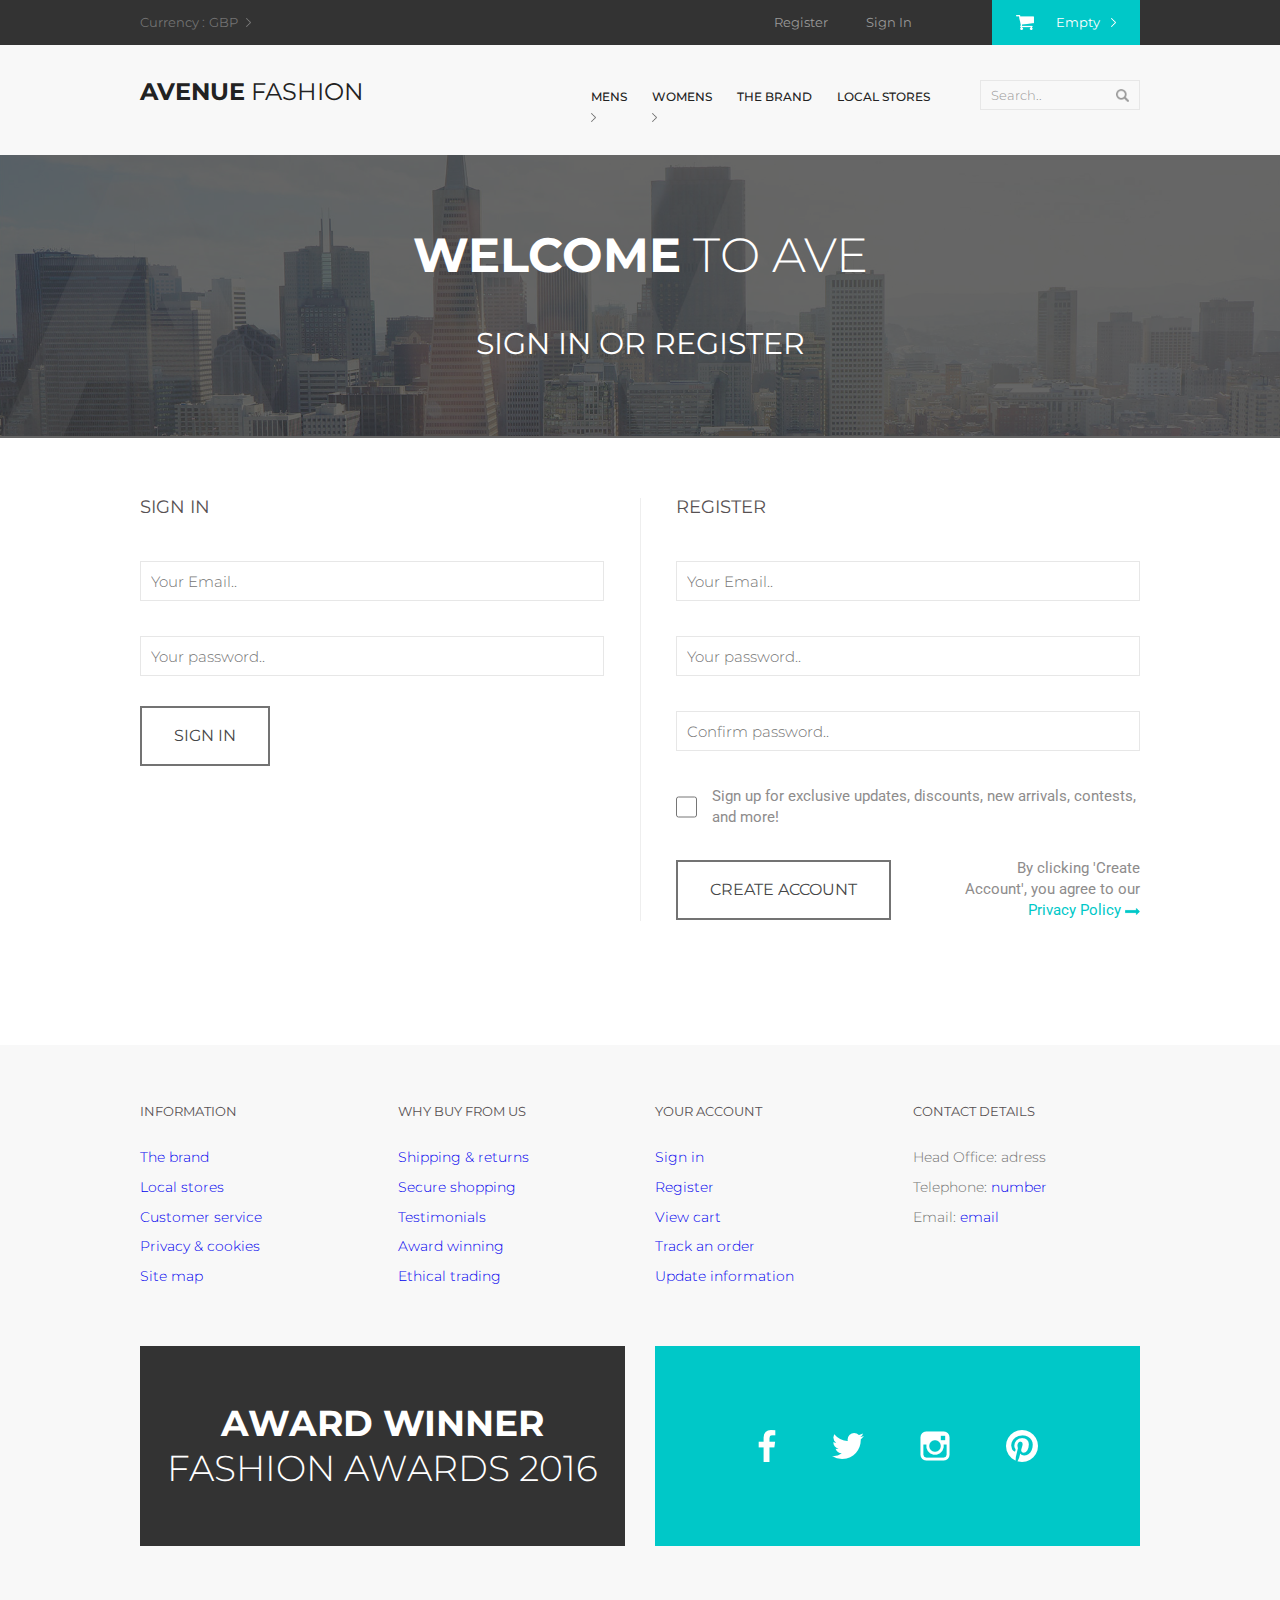
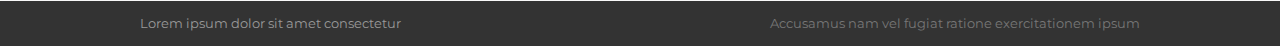
<file: signUp.html>
<!DOCTYPE html>
<html lang="en">
<head>
    <meta charset="UTF-8">
    <meta http-equiv="X-UA-Compatible" content="IE=edge">
    <meta name="viewport" content="width=device-width, initial-scale=1.0">
    <link href="https://fonts.googleapis.com/css2?family=Montserrat:wght@300;400;500;700&family=Roboto&display=swap" rel="stylesheet">
    <link rel="stylesheet" href="style/style.css">
    <title>Avenue Fasion | Sign Up</title>
</head>

<body>

<!--------------------------- Header ----------------------->
<header class="header" id="header">
    <div class="header_options">
        <div class="container">
            <div class="option_inner">
                <div class="option_currency">
                    <div class="currency_title">Currency :</div>
    
                    <div class="currency_choise">
                        <div class="currency_active">
                            <div class="currency_actual">GBP</div>
                            
                            <ul class="currency_list">
                                <li class="currency_item"  data-currency="gbp">GBP</li>
                                <li class="currency_item"  data-currency="usd">USD</li>
                                <li class="currency_item"  data-currency="eur">EUR</li>
                            </ul>
                        </div>
    
                        <div class="currency_img">
                            <img src="img/arrow_grey.png" alt="" class="currency_arrow">
                        </div>
                    </div>
                </div>
    
                <div class="option_action">
                    <div class="option_profile">
                        <a href="signUp.html" class="btn btn_profile">Register</a>
    
                        <a href="signUp.html" class="btn btn_profile">Sign In</a>
                    </div>
    
                    <div class="option_cart">
                        <img src="img/ico_cart.png" alt="" class="img_cart">
    
                        <a href="#" class="btn btn_cart">Empty
                            <img src="img/arrow_white.png" alt="" class="cart_arrow">
                        </a>
                    </div>
                </div>
            </div>
        </div>
    </div>
    
    <!--------------------- Header Navigation --------------------->
    <div class="header_menu">
    <div class="container">
        <div class="header-menu-inner">
            <a href="index.html" class="btn">
                <div class="header_logo"><span>Avenue</span> fashion</div>
            </a>
    
            <div class="active-header_nav">
                <div class="mobileNav_open">
                    <img src="img/nav_mobile.png" alt="" class="ico_mobileNav">
    
                    <ul class="header_nav">
                        <li class="header-nav_item">
                            <a href="productView.html" class="btn header-nav_link">
                                Mens
                                <div class="header-nav_img">
                                    <img src="img/arrow_grey.png" alt="" class="header-nav_arrow">
        
                                    <img src="img/arrow_aqua.png" alt="" class="header-nav_arrow header-nav_arrow--active">
                                </div>
                            </a>
        
                            <div class="header_subnav">
                                <div class="subnav_menu">
                                    <div class="menu_item">
                                        <div class="subnav_name">
                                            <a href="productView.html">Casuals</a>
                                        </div>
        
                                        <ul class="subnav_list">
                                            <li class="subnav-list_item">
                                                <a href="productView.html" class="subnav-item_link">Jackets</a>
                                            </li>
        
                                            <li class="subnav-list_item">
                                                <a href="productView.html" class="subnav-item_link">Hoodies & Sweatshirts</a>
                                            </li>
        
                                            <li class="subnav-list_item">
                                                <a href="productView.html" class="subnav-item_link">Polo Shirts</a>
                                            </li>
        
                                            <li class="subnav-list_item">
                                                <a href="productView.html" class="subnav-item_link">Sportswear</a>
                                            </li>
        
                                            <li class="subnav-list_item">
                                                <a href="productView.html" class="subnav-item_link">Trousers & Chinos</a>
                                            </li>
        
                                            <li class="subnav-list_item">
                                                <a href="productView.html" class="subnav-item_link">T-Shirts</a>
                                            </li>
                                        </ul>
                                    </div>
        
                                    <div class="menu_item">
                                        <div class="subnav_name">
                                            <a href="productView.html">Formal</a>
                                        </div>
        
                                        <ul class="subnav_list">
                                            <li class="subnav-list_item">
                                                <a href="productView.html" class="subnav-item_link">Jackets</a>
                                            </li>
        
                                            <li class="subnav-list_item">
                                                <a href="productView.html" class="subnav-item_link">Shirts</a>
                                            </li>
        
                                            <li class="subnav-list_item">
                                                <a href="productView.html" class="subnav-item_link">Suits</a>
                                            </li>
        
                                            <li class="subnav-list_item">
                                                <a href="productView.html" class="subnav-item_link">Trousers</a>
                                            </li>
                                        </ul>
                                    </div>
                                </div>
        
                                <div class="block_promo">
                                    <div class="promo_text">
                                        <span>Autumn sale!</span><br>up to 50% off
                                    </div>
                                </div>
                            </div>
                        </li>
        
                        <li class="header-nav_item">
                            <a href="productView.html" class="btn header-nav_link">
                                Womens
                                <div class="header-nav_img">
                                    <img src="img/arrow_grey.png" alt="" class="header-nav_arrow">
        
                                    <img src="img/arrow_aqua.png" alt="" class="header-nav_arrow header-nav_arrow--active">
                                </div>
                            </a>
        
                            <div class="header_subnav">
                                <div class="subnav_menu">
                                    <div class="menu_item">
                                        <div class="subnav_name">
                                            <a href="productView.html">Casuals</a>
                                        </div>
        
                                        <ul class="subnav_list">
                                            <li class="subnav-list_item">
                                                <a href="productView.html" class="subnav-item_link">Jackets</a>
                                            </li>
        
                                            <li class="subnav-list_item">
                                                <a href="productView.html" class="subnav-item_link">Hoodies & Sweatshirts</a>
                                            </li>
        
                                            <li class="subnav-list_item">
                                                <a href="productView.html" class="subnav-item_link">Polo Shirts</a>
                                            </li>
        
                                            <li class="subnav-list_item">
                                                <a href="productView.html" class="subnav-item_link">Sportswear</a>
                                            </li>
        
                                            <li class="subnav-list_item">
                                                <a href="productView.html" class="subnav-item_link">Trousers & Chinos</a>
                                            </li>
        
                                            <li class="subnav-list_item">
                                                <a href="productView.html" class="subnav-item_link">T-Shirts</a>
                                            </li>
                                        </ul>
                                    </div>
        
                                    <div class="menu_item">
                                        <div class="subnav_name">
                                            <a href="productView.html">Formal</a>
                                        </div>
        
                                        <ul class="subnav_list">
                                            <li class="subnav-list_item">
                                                <a href="productView.html" class="subnav-item_link">Jackets</a>
                                            </li>
        
                                            <li class="subnav-list_item">
                                                <a href="productView.html" class="subnav-item_link">Shirts</a>
                                            </li>
        
                                            <li class="subnav-list_item">
                                                <a href="productView.html" class="subnav-item_link">Suits</a>
                                            </li>
        
                                            <li class="subnav-list_item">
                                                <a href="productView.html" class="subnav-item_link">Trousers</a>
                                            </li>
                                        </ul>
                                    </div>
                                </div>
        
                                <div class="block_promo">
                                    <div class="promo_text">
                                        <span>Autumn sale!</span><br>up to 50% off
                                    </div>
                                </div>
                            </div>
                        </li>
        
                        <li class="header-nav_item">
                            <a href="brand.html" class="btn header-nav_link">The brand</a>
                        </li>
        
                        <li class="header-nav_item">
                            <a href="localStores.html" class="btn header-nav_link">Local stores</a>
                        </li>
                    </ul>
                </div>
            </div>
    
            <form action="/" class="form_search" method="post">
                <input class="input_search" type="text" placeholder="Search..">
    
                <button class="btn">
                    <img src="img/ico_search.png" alt="" class="form-search_ico">
                </button>
            </form>
        </div>
    </div>
    </div><!---------------------/ Header Navigation --------------------->
    </header>
    <!---------------------------/ Header ----------------------->


<!--------------------------- Intro Pages ----------------------->
<div class="introPages">
    <div class="introPages_cover">
        <img src="img/img_introPages.jpg" alt="" class="introPages_img">

        <img src="img/intro_title_white.png" alt="" class="titlePages_img">
    </div>

    <div class="introPages_name">
        <div class="introPages-name_inner">
            <h1 class="introPages_title"><span>Welcome</span> to ave</h1>

            <h2 class="introPages_subtitle">Sign in or register</h2>
        </div>
    </div>
</div>
<!---------------------------/ Intro Pages ----------------------->


<!--------------------------- Sign Up ----------------------->
<div class="signUp" id="signUp">
    <div class="container">
        <div class="signUp_inner">
            <form action="/" class="signUp_form" method="post">
                <h3 class="form_title">Sign in</h3>

                <div class="signUp-block_input">
                    <input type="email" class="form_input" placeholder="Your Email..">

                    <input type="password" class="form_input" placeholder="Your password..">
                </div>

                <div class="signUp_action">
                    <button class="btn btn_form" type="button">Sign in</button>
                </div>
            </form>

            <form action="/" class="signUp_form" method="post">
                <h3 class="form_title">Register</h3>

                <div class="signUp-block_input">
                    <input type="email" class="form_input" placeholder="Your Email..">

                    <input type="password" class="form_input" placeholder="Your password..">

                    <input type="password" class="form_input" placeholder="Confirm password..">

                    <div class="signUp-input_group">
                        <input type="checkbox" class="form_input  form_input--checkbox" id="agreeSignIn">
                        
                        <label class="label_input" for="agreeSignIn">Sign up for exclusive updates, discounts, new arrivals, contests, and more!</label>
                    </div>
                </div>

                <div class="signUp_action">
                    <button class="btn btn_form" type="button">Create account</button>

                    <div class="signUp-action_agree">By clicking 'Create Account', you agree to our <a class="text_link  btn_showPrivacy" href="#signUp">Privacy Policy <img src="img/ico_arrow_next.png" alt=""></a></div>
                </div>
            </form>
        </div>
    </div>
</div>
<!---------------------------/ Sign Up ----------------------->


<!--------------------------- InfoContact ----------------------->
<div class="infoContact">
    <div class="container">
        <div class="infoContact_inner">
            <div class="infoContact_tags">
                <ul class="infoContact_list">
                    <li class="infoContact_column">
                        <div class="infoContact-column_name">Information</div>

                        <ul class="infoContact-column_tags">
                            <li class="infoContact-column_item">
                                <a href="brand.html" class="infoContact-column_link">The brand</a>
                            </li>

                            <li class="infoContact-column_item">
                                <a href="localStores.html" class="infoContact-column_link">Local stores</a>
                            </li>

                            <li class="infoContact-column_item">
                                <a href="#" class="infoContact-column_link">Customer service</a>
                            </li>

                            <li class="infoContact-column_item">
                                <a href="#" class="infoContact-column_link">Privacy & cookies</a>
                            </li>

                            <li class="infoContact-column_item">
                                <a href="index.html" class="infoContact-column_link">Site map</a>
                            </li>
                        </ul>
                    </li>

                    <li class="infoContact_column">
                        <div class="infoContact-column_name">Why buy from us</div>

                        <ul class="infoContact-column_tags">
                            <li class="infoContact-column_item">
                                <a href="#" class="infoContact-column_link">Shipping & returns</a>
                            </li>

                            <li class="infoContact-column_item">
                                <a href="#" class="infoContact-column_link">Secure shopping</a>
                            </li>

                            <li class="infoContact-column_item">
                                <a href="#" class="infoContact-column_link">Testimonials</a>
                            </li>

                            <li class="infoContact-column_item">
                                <a href="#" class="infoContact-column_link">Award winning</a>
                            </li>

                            <li class="infoContact-column_item">
                                <a href="#" class="infoContact-column_link">Ethical trading</a>
                            </li>
                        </ul>
                    </li>

                    <li class="infoContact_column">
                        <div class="infoContact-column_name">Your account</div>

                        <ul class="infoContact-column_tags">
                            <li class="infoContact-column_item">
                                <a href="signUp.html" class="infoContact-column_link">Sign in</a>
                            </li>

                            <li class="infoContact-column_item">
                                <a href="signUp.html" class="infoContact-column_link">Register</a>
                            </li>

                            <li class="infoContact-column_item">
                                <a href="#header" class="infoContact-column_link">View cart</a>
                            </li>

                            <li class="infoContact-column_item">
                                <a href="#" class="infoContact-column_link">Track an order</a>
                            </li>

                            <li class="infoContact-column_item">
                                <a href="#" class="infoContact-column_link">Update information</a>
                            </li>
                        </ul>
                    </li>

                    <li class="infoContact_column">
                        <div class="infoContact-column_name">Contact details</div>

                        <ul class="infoContact-column_tags">
                            <li class="infoContact-column_item">
                                Head Office: adress
                            </li>

                            <li class="infoContact-column_item">
                                Telephone: 
                                <a href="#" class="infoContact-column_link">number</a>
                            </li>

                            <li class="infoContact-column_item">
                                Email: 
                                <a href="#" class="infoContact-column_link">email</a>
                            </li>
                        </ul>
                    </li>
                </ul>
            </div>

            <div class="infoContact_public">
                <div class="infoContact_marketing">
                    <div class="infoContact-marketing_text">
                        <span>award winner</span><br>fashion awards 2016
                    </div>
                </div>

                <div class="infoContact_social">
                    <div class="infoContact-social_inner">
                        <div class="social_item">
                            <a href="#" class="social_link">
                                <img src="img/ico_fb.png" alt="" class="social_ico">
                            </a>
                        </div>

                        <div class="social_item">
                            <a href="#" class="social_link">
                                <img src="img/ico_twit.png" alt="" class="social_ico">
                            </a>
                        </div>

                        <div class="social_item">
                            <a href="#" class="social_link">
                                <img src="img/ico_insta.png" alt="" class="social_ico">
                            </a>
                        </div>

                        <div class="social_item">
                            <a href="#" class="social_link">
                                <img src="img/ico_pinterest.png" alt="" class="social_ico">
                            </a>
                        </div>
                    </div>
                </div>
            </div>
        </div>
    </div>
</div>
<!---------------------------/ InfoContact ----------------------->


<!--------------------------- Modal Window ----------------------->
<div class="modal">
    <div class="container  container--modal">
        <div class="modal_privacy">
            <span class="btn modal_close">
                <img src="img/ico_close.png" alt="" class="ico_close">
            </span>

            <div class="modal-privacy_inner">
                <h4 class="modal_title">Privacy policy</h4>

                <p class="modal_text">Lorem ipsum dolor sit amet, consectetur adipisicing elit. Facere quas quod nulla aperiam hic temporibus, incidunt impedit natus recusandae. Quisquam maiores nobis ad laborum voluptatum ab amet hic culpa minima?
                Lorem ipsum, dolor sit amet consectetur adipisicing elit. Officiis labore voluptatem delectus veritatis veniam aspernatur repellendus inventore voluptate, error sequi quas consectetur nesciunt quo optio incidunt accusantium dicta illo tenetur!
                Lorem ipsum dolor sit amet, consectetur adipisicing elit. Facere quas quod nulla aperiam hic temporibus, incidunt impedit natus recusandae. Quisquam maiores nobis ad laborum voluptatum ab amet hic culpa minima?
                Lorem ipsum, dolor sit amet consectetur adipisicing elit. Officiis labore voluptatem delectus veritatis veniam aspernatur repellendus inventore voluptate, error sequi quas consectetur nesciunt quo optio incidunt accusantium dicta illo tenetur!Lorem ipsum dolor sit amet, consectetur adipisicing elit. Facere quas quod nulla aperiam hic temporibus, incidunt impedit natus recusandae. Quisquam maiores nobis ad laborum voluptatum ab amet hic culpa minima?
                Lorem ipsum, dolor sit amet consectetur adipisicing elit. Officiis labore voluptatem delectus veritatis veniam aspernatur repellendus inventore voluptate, error sequi quas consectetur nesciunt quo optio incidunt accusantium dicta illo tenetur!Lorem ipsum dolor sit amet, consectetur adipisicing elit. Facere quas quod nulla aperiam hic temporibus, incidunt impedit natus recusandae. Quisquam maiores nobis ad laborum voluptatum ab amet hic culpa minima?
                Lorem ipsum, dolor sit amet consectetur adipisicing elit. Officiis labore voluptatem delectus veritatis veniam aspernatur repellendus inventore voluptate, error sequi quas consectetur nesciunt quo optio incidunt accusantium dicta illo tenetur!
                Lorem ipsum dolor sit amet, consectetur adipisicing elit. Facere quas quod nulla aperiam hic temporibus, incidunt impedit natus recusandae. Quisquam maiores nobis ad laborum voluptatum ab amet hic culpa minima?
                Lorem ipsum, dolor sit amet consectetur adipisicing elit. Officiis labore voluptatem delectus veritatis veniam aspernatur repellendus inventore voluptate, error sequi quas consectetur nesciunt quo optio incidunt accusantium dicta illo tenetur!
                Lorem ipsum dolor sit amet, consectetur adipisicing elit. Facere quas quod nulla aperiam hic temporibus, incidunt impedit natus recusandae. Quisquam maiores nobis ad laborum voluptatum ab amet hic culpa minima?
                Lorem ipsum, dolor sit amet consectetur adipisicing elit. Officiis labore voluptatem delectus veritatis veniam aspernatur repellendus inventore voluptate, error sequi quas consectetur nesciunt quo optio incidunt accusantium dicta illo tenetur!Lorem ipsum dolor sit amet, consectetur adipisicing elit. Facere quas quod nulla aperiam hic temporibus, incidunt impedit natus recusandae. Quisquam maiores nobis ad laborum voluptatum ab amet hic culpa minima?
                Lorem ipsum, dolor sit amet consectetur adipisicing elit. Officiis labore voluptatem delectus veritatis veniam aspernatur repellendus inventore voluptate, error sequi quas consectetur nesciunt quo optio incidunt accusantium dicta illo tenetur!Lorem ipsum dolor sit amet, consectetur adipisicing elit. Facere quas quod nulla aperiam hic temporibus, incidunt impedit natus recusandae. Quisquam maiores nobis ad laborum voluptatum ab amet hic culpa minima?
                Lorem ipsum, dolor sit amet consectetur adipisicing elit. Officiis labore voluptatem delectus veritatis veniam aspernatur repellendus inventore voluptate, error sequi quas consectetur nesciunt quo optio incidunt accusantium dicta illo tenetur!
                </p>
            </div>
        </div>
    </div>
</div>
<!---------------------------/ Modal Window ----------------------->


<!--------------------------- Footer ----------------------->
<footer class="footer">
    <div class="container  container--footer">
        <div class="footer_inner">
            <div class="footer_info">Lorem ipsum dolor sit amet consectetur</div>

            <div class="footer_author">Accusamus nam vel fugiat ratione exercitationem ipsum</div>
        </div>
    </div>
</footer>
<!---------------------------/ Footer ----------------------->


    <script src="app/appCurrency.js"></script>
    <script src="app/appModal.js"></script>
</body>

</html>
</file>
<file: style/style.css>
html{font-size:62.5%}body{position:relative;margin:0;padding:0;font-family:'Montserrat',sans-serif;font-size:1.3rem;font-weight:400;line-height:1;color:#727272}.no_scroll{overflow:hidden}.container{width:1200px;margin:auto;padding:0 1.5rem}.container--modal{display:flex;height:100%}.container--footer{display:flex;height:100%}@media screen and (max-width:1919px){.container{width:1060px;padding:0 3rem}.container--productView{width:1170px;padding:0 3rem}}@media screen and (max-width:1199px){.container{width:100%;padding:0 8rem}.container--productView{padding:0 4rem}}@media screen and (max-width:991px){.container{padding:0 5rem}}@media screen and (max-width:575px){.container{padding:0 1.2rem}}h1,h2,h3,h4,h5,h6,p{margin:0;padding:0}h3{font-size:1.8rem;font-weight:400;text-transform:uppercase;color:#575153}p{font-family:'Roboto',sans-serif;font-size:1.5rem;line-height:1.4;color:#8e8c8c}.text_link{text-decoration:none;color:#00c8c8}.text_link:hover{text-decoration:underline}*,*:before,*:after{box-sizing:border-box}.btn{margin:0;padding:0;font-family:'Montserrat',sans-serif;font-size:1.3rem;font-weight:400;line-height:1;text-decoration:none;color:#727272;background-color:transparent;border:none;cursor:pointer;transition:color .15s linear,background-color .15s linear}.btn_profile{margin-right:3.5rem;color:#999999}@media screen and (max-width:1199px){.btn_profile{margin-right:2rem;font-size:1.2rem}}@media screen and (max-width:991px){.btn_profile{margin-right:1.4rem;font-size:1.1rem}}@media screen and (max-width:575px){.btn_profile{margin-right:.8rem;font-size:1rem}}.btn_profile:last-child{margin-right:0}.btn_profile:hover{color:#00c8c8}.btn_cart{color:#ffffff}@media screen and (max-width:1199px){.btn_cart{font-size:1.2rem}}@media screen and (max-width:991px){.btn_cart{font-size:1.1rem}}@media screen and (max-width:575px){.btn_cart{font-size:1rem}}.btn_intro{position:absolute;bottom:12rem;right:32rem;z-index:1;padding:2rem 3rem;font-size:1.6rem;text-transform:uppercase;color:#454647;background-color:#f8f8f8;border:2px solid #737373}.btn_intro:hover{color:#ffffff;background-color:#737373}@media screen and (max-width:1599px){.btn_intro{right:18rem}}@media screen and (max-width:1199px){.btn_intro{bottom:6rem;right:10rem;padding:1.5rem 2.2rem;font-size:1.4rem}}@media screen and (max-width:991px){.btn_intro{right:6rem;font-size:1.2rem;padding:1.3rem 2rem}}@media screen and (max-width:575px){.btn_intro{right:3rem;font-size:1rem;padding:1rem 1.4rem;border:1px solid #737373}}.btn_product{width:3rem;height:3rem;margin-right:1.5rem;background-color:#727272;border-radius:50%;transition:background-color .1s linear}@media screen and (max-width:575px){.btn_product{width:25px;height:25px}.btn_product img{max-width:12px;max-height:10px}}.btn_product:last-child{margin-right:0}.btn_product:hover{background-color:#00c8c8}.btn_product img{display:flex;max-width:17px;max-height:15px;margin:auto}@media screen and (max-width:575px){.btn_product{width:25px;height:25px}.btn_product img{max-width:14px;max-height:12px}}.btn_lookbookHome,.btn_localStores,.btn_form{padding:2rem 3.2rem;font-size:1.6rem;text-transform:uppercase;color:#454647;border:2px solid #737373;transition:color .2s linear,background-color .2s linear}.btn_lookbookHome:hover,.btn_localStores:hover,.btn_form:hover{color:#ffffff;background-color:#00c8c8;border:2px solid #00c8c8}@media screen and (max-width:1199px){.btn_lookbookHome,.btn_localStores,.btn_form{border:1px solid #737373}.btn_lookbookHome:hover,.btn_localStores:hover,.btn_form:hover{border:1px solid #00c8c8}}.btn_lookbookHome{margin-left:auto}@media screen and (max-width:1199px){.btn_lookbookHome{padding:1.2rem 2rem;font-size:1.4rem}}@media screen and (max-width:575px){.btn_lookbookHome{padding:1rem 1.5rem;font-size:1.2rem}}@media screen and (max-width:991px){.btn_localStores{padding:1.6rem 2rem;font-size:1.4rem}}@media screen and (max-width:575px){.btn_localStores{margin-left:auto;padding:.8rem 1.2rem;font-size:1rem}}@media screen and (max-width:1199px){.btn_form{padding:1.8rem 2.8rem;font-size:1.5rem}}@media screen and (max-width:991px){.btn_form{padding:1.5rem 2.2rem;font-size:1.4rem}}@media screen and (max-width:575px){.btn_form{margin-right:auto;padding:1rem 1.8rem;font-size:1.1rem}}.btn_form--product{display:flex;align-items:center;margin-right:2.5rem}.btn_form--product:last-child{margin-right:0}.btn_form--product:hover{background-color:#333333;border:2px solid #333333}.btn_form--product:hover .btnImg{opacity:0}.btn_form--product:hover .btnImg--active_ico{opacity:1}@media screen and (max-width:1199px){.btn_form--product{padding:1.4rem 2rem;font-size:1.3rem}.btn_form--product:hover{border:1px solid #333333}}@media screen and (max-width:991px){.btn_form--product{padding:1.2rem 1.6rem;font-size:1.2rem;margin-top:2rem}}.btn_sliderPhoto{position:relative;display:flex;margin:auto 0;padding:1.4rem}.btn_sliderPhoto img{width:16px}.btn_sliderPhoto:hover{background-color:#00c8c8}.btn_sliderPhoto:hover .arrowSlide{opacity:0}.btn_sliderPhoto:hover .arrowSlide--active{opacity:1}@media screen and (max-width:1199px){.btn_sliderPhoto{margin:auto 0}}.btn-productView_social{height:14px;transition:transform .15s linear}.btn-productView_social:hover{transform:scale(1.2)}.header{position:absolute;z-index:100;width:100%}.header_options{position:relative;z-index:2;display:flex;background-color:#333333}.option_inner{display:flex;justify-content:space-between}.option_currency{display:flex;margin:auto 0}.currency_choise{position:relative;display:flex;text-transform:uppercase;cursor:pointer}.currency_choise:hover .currency_list{transform:scale(100%)}.currency_choise:hover .currency_arrow{transform:rotate(90deg)}.currency_actual{margin:0 8px 0 4px}.currency_list{position:absolute;top:10px;left:-10px;z-index:1;display:flex;flex-direction:column;margin:0;padding:9px 0 0;transform:scaleY(0);list-style:none;transform-origin:top;transition:transform .2s linear}.currency_item{display:flex;padding:10px 14px;background-color:#333333;border-top:1px solid rgba(255,255,255,0.5);transition:color .15s linear}.currency_item:hover{color:#ffffff}.currency_arrow,.cart_arrow,.header-nav_arrow{width:5px;transition:transform .15s linear,opacity .15s linear}.option_action{display:flex;align-items:center;height:45px}.option_profile{margin-right:8rem}.option_cart{display:flex;height:100%;padding:0 2.4rem;align-items:center;color:#ffffff;background-color:#00c8c8;cursor:pointer}.option_cart:hover .cart_arrow{transform:rotate(90deg)}.img_cart{width:18px;margin-right:22px}.cart_arrow{margin-left:8px}.header-menu-inner{position:relative;display:flex}.header_logo{position:absolute;top:35px;left:-295px;z-index:1;font-size:2.4rem;text-transform:uppercase;color:#222222}.header_logo span{font-weight:700}.active-header_nav{display:flex;margin-left:auto}.mobileNav_open{display:block}.ico_mobileNav{display:none;transition:transform .2s linear;cursor:pointer}.header_nav{display:flex;margin:4.5rem 0 0 auto;padding:0;list-style:none}.header-nav_item{position:relative;margin-right:5rem;padding-bottom:3rem;padding-left:.5rem;transition:background-color .15s linear}.header-nav_item:last-child{margin-right:0}.header-nav_item:hover .header-nav_link{color:#00c8c8}.header-nav_item:hover .header-nav_arrow{transform:rotate(90deg) translateY(-2px);opacity:0}.header-nav_item:hover .header-nav_arrow--active{opacity:1}.header-nav_item:hover .header_subnav{transform:scaleY(100%)}.header-nav_link{font-weight:500;text-transform:uppercase;color:#222222}.header-nav_img{position:relative;width:5px;margin-top:1rem}.header-nav_arrow{position:absolute;display:flex}.header-nav_arrow--active{opacity:0}.form_search{position:absolute;top:35px;right:-305px;z-index:1;display:flex;justify-content:space-between;width:190px;height:30px;padding:8px 10px;border:1px solid #e7e7e7}.input_search{width:15rem;padding:0;font-family:'Montserrat',sans-serif;font-size:1.3rem;font-weight:400;line-height:1;color:#000000;background-color:transparent;border:none;outline:none}.input_search::placeholder{font-weight:300;color:#989898}.form-search_ico{width:13px}.header_subnav{position:absolute;top:51px;left:0;z-index:1;display:flex;flex-direction:column;justify-content:space-between;padding:31px;background-color:#f8f8f8;box-shadow:0 24px 17px 5px rgba(0,0,0,0.15);cursor:auto;transform-origin:top;transform:scaleY(0);transition:transform .2s linear}.subnav_menu{display:flex;justify-content:space-between;width:405px;margin-bottom:6rem}.menu_item{width:50%;padding-right:3rem}.subnav_name{display:flex;margin-bottom:3.2rem}.subnav_name a{font-size:1.2rem;font-weight:500;text-transform:uppercase;text-decoration:none;color:#575153;transition:color .15s linear,background-color .15s linear}.subnav_name a:hover{color:#00c8c8}.subnav_list{margin:0;padding:0;list-style:none}.subnav-list_item{display:flex;margin-bottom:1.4rem}.subnav-list_item:last-child{margin-bottom:0}.subnav-item_link{font-size:1.4rem;font-weight:300;line-height:1.3;text-decoration:none;color:#727272;transition:color .15s linear,background-color .15s linear}.subnav-item_link:hover{color:#00c8c8}.block_promo{display:flex;height:200px;background-color:#333333}.promo_text{margin:auto;text-align:center;font-size:3.6rem;line-height:1.25;text-transform:uppercase;color:#ffffff}.promo_text span{font-weight:700}@media screen and (max-width:1919px){.header .header_logo{left:-235px}.header .form_search{right:-245px}}@media screen and (max-width:1599px){.header .header_logo{left:0}.header .header_nav{margin-right:3rem}.header .header-nav_item{margin-right:2rem}.header .header-nav_link{font-size:1.2rem}.header .form_search{position:relative;right:0;width:160px}.header .input_search{width:12rem}}@media screen and (max-width:1199px){.header .currency_title{font-size:1.2rem}.header .currency_choise{font-size:1.2rem}.header .option_profile{margin-right:4rem}.header .option_cart{padding:0 1.6rem}.header .img_cart{width:14px;margin-right:15px}.header .header_logo{font-size:2rem}.header .active-header_nav{position:absolute;top:40px;right:0;z-index:1}.header .header_nav{margin-right:0}.header .header_subnav{box-shadow:0 14px 10px 5px rgba(0,0,0,0.15)}.header .header_subnav .subnav_menu{width:300px;margin-bottom:3rem}.header .header_subnav .subnav_name{margin-bottom:2rem}.header .header_subnav .subnav_name a{font-size:1.1rem}.header .header_subnav .subnav-list_item{margin-bottom:1rem}.header .header_subnav .subnav-item_link{font-size:1.2rem}.header .header_subnav .block_promo{height:150px}.header .header_subnav .promo_text{font-size:3rem}.header .form_search{margin-left:auto}}@media screen and (max-width:991px){.header .currency_title{font-size:1.1rem}.header .currency_choise{font-size:1.1rem}.header .currency_list{left:-4px}.header .currency_item{padding:6px 9px}.header .option_action{height:35px}.header .option_profile{margin-right:2.8rem}.header .header-menu-inner{position:relative;align-items:center;top:25px}.header .header_logo{position:relative;top:0;font-size:1.8rem}.header .active-header_nav{position:absolute;top:40px;left:0;z-index:2;margin-left:0}.header .mobileNav_open{display:flex}.header .mobileNav_open:hover .header_nav{transform:scale(1)}.header .mobileNav_open:hover .ico_mobileNav{transform:rotate(180deg)}.header .ico_mobileNav{display:flex}.header .header_nav{position:absolute;top:0;left:30px;z-index:10;flex-direction:column;margin:0;transform-origin:top left;transform:scale(0);transition:transform .2s linear}.header .header-nav_item{display:flex;margin:0;padding:1.2rem 2rem 1.2rem 1.4rem;background-color:#cbcbcb;border-bottom:1px solid rgba(114,114,114,0.5)}.header .header-nav_item:last-child{border:none}.header .header-nav_item:hover{background-color:#333333}.header .header-nav_link{display:flex}.header .header-nav_img{margin-top:1px;margin-left:5px}.header .header_subnav{position:absolute;top:0;left:100%;padding:22px;background-color:#cbcbcb;box-shadow:none;transform-origin:top left;transform:scale(0);transition:transform .3s linear}.header .header_subnav .subnav_menu{width:230px;margin-bottom:2rem}.header .header_subnav .menu_item{padding:0;text-align:center}.header .header_subnav .subnav_name{margin-bottom:1rem}.header .header_subnav .subnav_name a{width:100%;padding:6px 4px;color:#222222}.header .header_subnav .subnav_name a:hover{color:#00c8c8;background-color:#333333}.header .header_subnav .subnav-list_item{margin-bottom:0}.header .header_subnav .subnav-item_link{width:100%;padding:5px 4px;color:#222222}.header .header_subnav .subnav-item_link:hover{color:#00c8c8;background-color:#333333}.header .header_subnav .block_promo{height:130px}.header .header_subnav .promo_text{font-size:2.4rem}.header .form_search{top:0;width:140px;height:25px;padding:5px 8px;background-color:#f8f8f8}.header .input_search{width:10rem}}@media screen and (max-width:575px){.header .currency_title{font-size:.8rem}.header .currency_choise{font-size:.8rem}.header .currency_actual{margin:0 4px}.header .currency_arrow{width:3px}.header .option_action{height:30px}.header .option_profile{display:flex;margin-right:1.5rem}.header .option_cart{padding:0 .7rem}.header .img_cart{width:11px;margin-right:7px}.header .cart_arrow{width:3px;margin-left:4px}.header .header-menu-inner{top:15px}.header .header_logo{font-size:1.3rem}.header .active-header_nav{top:30px}.header .ico_mobileNav{width:20px}.header .header_nav{top:14px;left:0}.header .header-nav_item{padding:.7rem 1.2rem .7rem .9rem}.header .header-nav_link{font-size:.9rem}.header .header-nav_arrow{width:3.5px}.header .header_subnav{padding:0}.header .header_subnav .subnav_menu{width:180px;margin-bottom:1.6rem}.header .header_subnav .subnav_name{margin-bottom:.5rem}.header .header_subnav .subnav_name a{padding:7px 9px;font-size:1rem;font-weight:400}.header .header_subnav .subnav-item_link{padding:4px;font-size:1rem}.header .header_subnav .block_promo{height:80px;margin:0 1.2rem 1.2rem}.header .header_subnav .promo_text{font-size:1.7rem}.header .form_search{width:110px;height:18px;padding:2px 4px}.header .input_search{width:8.5rem;font-size:1.1rem}}.introMain{position:relative;top:45px;z-index:1;margin-bottom:45px;background-color:#f8f8f8}@media screen and (max-width:1599px){.introMain .titleMain_img{width:100%;padding:0 10rem}.introMain .introMain_cover{height:750px;margin-left:22rem}}@media screen and (max-width:1199px){.introMain .introMain_cover{height:600px}}@media screen and (max-width:991px){.introMain{top:35px}.introMain .introMain_cover{display:flex;margin:0}.introMain .introMain_img{margin:0 auto}.introMain .titleMain_img{padding:0 4rem}}.introMain_cover{height:920px;margin-left:44rem}.introMain_img{height:100%}.introMain_title{position:absolute;top:0;left:0;z-index:1;display:flex;width:100%;height:100%}.titleMain_img{margin:auto}@media screen and (max-width:1599px){.introMain .titleMain_img{width:100%;padding:0 10rem}.introMain .introMain_cover{height:750px;margin-left:22rem}}@media screen and (max-width:1199px){.introMain .introMain_cover{height:600px}}@media screen and (max-width:991px){.introMain{top:35px}.introMain .introMain_cover{display:flex;margin:0}.introMain .introMain_img{margin:0 auto}.introMain .titleMain_img{padding:0 4rem}}@media screen and (max-width:575px){.introMain{top:30px}.introMain .introMain_cover{height:450px}.introMain .titleMain_img{padding:0 2rem}}.main{display:flex;width:100%;margin:0 auto;padding:0 115px}@media screen and (max-width:1599px){.main .product-cost_size{font-size:1.8rem}.main .card-photo_min{width:60px;height:75px}.main .product_info{top:calc(50% - 18px);left:calc(50% - 18px)}.main .product-info_ico{width:36px;height:36px}.main .product_name{font-size:1.1rem}.main .product_text{font-size:1rem}}@media screen and (max-width:1199px){.main .main_inner:before,.main .main_inner:after{margin:4rem 0}.main .main_nav{margin-bottom:4rem}.main .main-nav-item{margin-right:3rem}.main .main-nav_link{font-size:1.2rem}.main .menu_block{flex-direction:column}.main .item_column{width:100%;margin-bottom:3rem}.main .item_column--second{flex-direction:column-reverse}.main .item_column--second .item_block{margin-bottom:3rem}.main .item_column--second .item_block:first-child{margin-bottom:0}.main .item_column:last-child{margin-bottom:0}.main .card-photo_min{width:80px;height:100px}.main .product_info{top:calc(50% - 21px);left:calc(50% - 21px)}.main .product-info_ico{width:42px;height:42px}.main .product_name{font-size:1.2rem}.main .product_text{font-size:1.3rem}}@media screen and (max-width:991px){.main{padding:0 6rem}.main .main-nav-item{margin-right:1.8rem}.main .main-nav_link{font-size:1rem}.main .menu_block{max-width:450px;margin-bottom:-2rem}.main .item_column{margin-bottom:0}.main .item_column--second{flex-direction:column}.main .item_column--second .item_block{margin-bottom:0}.main .item_block{flex-direction:column;margin-bottom:0}.main .product_card{margin-bottom:2rem}.main .product_info{top:calc(45% - 21px)}.main .product-card_description{bottom:0;height:135px;transform-origin:bottom}}@media screen and (max-width:575px){.main{padding:0 1.5rem}.main .main_inner:before,.main .main_inner:after{margin:2.4rem 0}.main .main_nav{margin-bottom:2rem}.main .main-nav-item{margin-right:1.5rem}.main .main-nav_link{font-size:.8rem}.main .product_card{box-shadow:0 0 10px rgba(0,0,0,0.15)}.main .product-card_cover{background-color:#f8f8f8}.main .product_cost{flex-direction:column}.main .cost_item{margin-top:.8rem}.main .currency_ico{height:.7rem}.main .product-cost_size{font-size:1.4rem}.main .product-other_photo{opacity:1}.main .card-photo_min{width:40px;height:50px;box-shadow:-1.5px 1.5px 6px rgba(0,0,0,0.4);transform:translate(3px, -3px)}.main .product-card_img{display:none}.main .product-img_view{display:flex;width:calc(100% - 105px);margin:0 auto}.main .product_info{top:30%;opacity:1}.main .product-info_ico{width:30px;height:30px}.main .product-card_description{position:relative;height:105px;padding:1.4rem;box-shadow:none;transform:scaleY(1)}.main .product_name{font-size:.9rem}.main .product_text{margin:1rem 0 .7rem;font-size:1rem}}.main_inner{width:100%}.main_inner:before,.main_inner:after{content:"";display:block;width:100%;height:1px;margin:6rem 0;background-color:#eeeeee}.main_nav{margin-bottom:6rem}.main-nav_list{display:flex;margin:0;padding:0;list-style:none}.main-nav-item{margin-right:5.5rem}.main-nav-item:last-child{margin-right:0}.main-nav_link{font-weight:500;text-transform:uppercase;text-decoration:none;color:#727272;transition:color .15s linear}.main-nav_link:hover{color:#00c8c8}.block_active{color:#00c8c8}.main_menu{position:relative;display:flex;width:100%}.menu_block{position:absolute;top:0;left:0;z-index:1;display:none;width:100%;margin:0 auto}.block_show{position:relative;display:flex}.item_column{display:flex;flex-direction:column;width:calc(50% - 1.5rem);margin-right:3rem}.item_column:last-child{margin-right:0}.item_block{display:flex;width:100%;margin-bottom:3rem}.item_block:last-child{margin-bottom:0}.product_card{position:relative;display:flex;flex-direction:column;width:100%;margin-right:3rem;box-shadow:none;transition:box-shadow .2s linear}.product_card:last-child{margin-right:0}.product_card:hover{box-shadow:0 0 24px rgba(0,0,0,0.15)}.product_card:hover .product-other_photo{opacity:1}.product_card:hover .product_info{opacity:1}.product_card:hover .product-card_description{transform:scaleY(100%)}.product-card_cover{position:relative;display:flex}.product-card_img{position:absolute;width:100%;opacity:0;transition:opacity .5s linear}.product-img_view{position:relative;opacity:1}.product-card_inner{position:absolute;top:0;left:0;z-index:1;display:flex;width:100%;height:100%}.product_cost{position:relative;z-index:2;display:flex;margin-left:1.5rem;margin-bottom:auto}.cost_item{display:flex;margin:1.5rem 1.5rem auto 0}.cost_item:last-child{margin-right:0;margin-left:0}.old_cost{display:none}.old_cost .product-cost_size{position:relative}.old_cost .product-cost_size:after{content:"";position:absolute;top:50%;left:0;z-index:1;width:100%;height:1px;background-color:#9a9a9a}.old_cost--show{display:flex}.currency_ico{display:none;height:1rem}.active_currency{display:flex}.product-cost_size{font-size:2.1rem;font-weight:300;color:#9a9a9a}.product-other_photo{position:absolute;top:15px;right:15px;z-index:2;display:flex;flex-direction:column;opacity:0;transition:opacity .2s linear}.card-photo_min{position:relative;display:flex;width:80px;height:100px;margin-bottom:1.5rem;border:1px solid #ffffff;overflow-x:hidden;cursor:pointer;transition:transform .15s linear,box-shadow .15s linear}.card-photo_min:last-child{margin-bottom:0}.card-photo_min:hover{box-shadow:-1.5px 1.5px 6px rgba(0,0,0,0.4);transform:translate(3px, -3px)}.product-photo_min{position:absolute;top:0;left:50%;z-index:1;height:100%;transform:translateX(-50%)}.product_info{position:absolute;top:calc(50% - 21px);left:calc(50% - 21px);z-index:1;opacity:0;transition:opacity .2s linear,transform .2s linear}.product_info:hover{transform:scale(1.2)}.product-info_link{display:flex;border-radius:50%;box-shadow:0 2px 23px 16px rgba(0,0,0,0.15);overflow:hidden;transition:transform .1s linear}.product-info_ico{width:42px;height:42px}.product-card_description{position:absolute;bottom:-150px;left:0;z-index:100;display:flex;flex-direction:column;width:100%;height:150px;padding:1.2rem 3rem 2rem;text-align:center;background-color:#ffffff;box-shadow:0 6px 24px rgba(0,0,0,0.15);transform:scaleY(0);transform-origin:top;transition:transform .2s linear}.product_name{font-weight:500;line-height:1.3;text-transform:uppercase}.product_text{margin:1.5rem 0 1rem;font-family:'Roboto',sans-serif;font-size:1.4rem;line-height:1.4;color:#8e8c8c}.product_action{display:flex;margin:auto auto 0}.lookbookHome{display:flex;width:100%}.lookbookHome_item{position:relative;display:flex;width:calc(33.33% - 2rem);margin-right:3rem;padding:4.5rem 5rem 0 2.5rem;background-color:#f8f8f8}.lookbookHome_item:last-child{margin-right:0}.lookbookHome_photo{position:absolute;bottom:0;max-width:30%}.lookbookHome_about{position:relative;display:flex;flex-direction:column;align-items:flex-end;max-width:60%;margin:5rem 0 8rem auto;text-align:right}.lookbookHome_title{text-align:right;font-size:4.8rem;font-weight:300;line-height:1.15;text-transform:uppercase;color:#575153}.lookbookHome_title span{font-weight:700}.lookbookHome_text{margin:2.2rem 0 2.6rem;font-family:'Roboto',sans-serif;font-size:1.4rem;line-height:1.45}.lookbookHome_more{display:flex}@media screen and (max-width:1599px){.lookbookHome .lookbookHome_item{padding-top:0}.lookbookHome .lookbookHome_title{font-size:4rem}.lookbookHome .lookbookHome_text{font-size:1.3rem}}@media screen and (max-width:1199px){.lookbookHome .lookbookHome_item{padding-right:3rem}.lookbookHome .lookbookHome_title{font-size:3.6rem}.lookbookHome .lookbookHome_text{font-size:1.2rem}}@media screen and (max-width:991px){.lookbookHome{flex-direction:column}.lookbookHome .lookbookHome_item{width:100%;margin-right:0;margin-bottom:3rem;padding:0 10%}.lookbookHome .lookbookHome_item:last-child{margin-bottom:0}.lookbookHome .lookbookHome_photo{max-height:90%}.lookbookHome .lookbookHome_about{text-align:left}.lookbookHome .lookbookHome_title{margin-right:auto;text-align:left;font-size:3.6rem}.lookbookHome .lookbookHome_text{font-size:1.2rem}}@media screen and (max-width:575px){.lookbookHome .lookbookHome_item{margin-bottom:1.6rem;padding:0 2.5rem}.lookbookHome .lookbookHome_photo{max-width:25%;max-height:80%}.lookbookHome .lookbookHome_about{text-align:right;width:100%;max-width:75%;margin:2.5rem 0 2.5rem auto}.lookbookHome .lookbookHome_title{text-align:right;margin-right:0;font-size:2.4rem}.lookbookHome .lookbookHome_text{font-size:1rem}}.infoContact{width:100%;margin-top:12.4rem;padding:6rem 0 5.5rem;background-color:#f8f8f8}.infoContact_inner{width:100%}.infoContact_tags{margin-bottom:6rem}.infoContact_list{display:flex;margin:0;padding:0;list-style:none}.infoContact_column{width:calc(25% - 2.25rem);margin-right:3rem}.infoContact_column:last-child{margin-right:0}.infoContact-column_name{margin-bottom:3rem;text-transform:uppercase;color:#575153}.infoContact-column_tags{margin:0;padding:0;list-style:none}.infoContact-column_item{margin-bottom:1rem;font-size:1.4rem;font-weight:300;line-height:1.4;color:#727272}.infoContact-column_item:last-child{margin-bottom:0}.infoContact-column_link{text-decoration:none;transition:color .15s linear}.infoContact-column_link:hover{color:#00c8c8}.infoContact_public{display:flex;justify-content:space-between}.infoContact_marketing{display:flex;width:calc(50% - 1.5rem);height:200px;margin-right:3rem;background-color:#333333}.infoContact-marketing_text{margin:auto;font-size:3.6rem;font-weight:300;line-height:1.25;text-transform:uppercase;color:#ffffff;text-align:center}.infoContact-marketing_text span{font-weight:700}.infoContact_social{display:flex;width:calc(50% - 1.5rem);height:200px;background-color:#00c8c8}.infoContact-social_inner{display:flex;align-items:center;margin:auto}.social_item{display:flex;margin-right:5.6rem}.social_item:last-child{margin-right:0}.social_link{display:flex;max-width:32px;max-height:34px;transition:transform .15s linear}.social_link:hover{transform:translate(3px, -3px)}@media screen and (max-width:1199px){.infoContact{padding:4rem 0}.infoContact .infoContact_tags{margin-bottom:4rem}.infoContact .infoContact-column_name{margin-bottom:2rem;font-size:1.2rem}.infoContact .infoContact-column_item{margin-bottom:.8rem;font-size:1.2rem}.infoContact .infoContact_marketing{height:150px}.infoContact .infoContact-marketing_text{font-size:2.6rem}.infoContact .infoContact_social{height:150px}.infoContact .social_item{margin-right:3rem}.infoContact .social_item:last-child{margin-right:0}}@media screen and (max-width:991px){.infoContact{margin-top:6rem}.infoContact .infoContact_tags{margin-bottom:4rem}.infoContact .infoContact-column_name{margin-bottom:1.4rem;font-size:.9rem}.infoContact .infoContact-column_item{margin-bottom:.6rem;font-size:1rem}.infoContact .infoContact_public{flex-direction:column;max-width:520px;margin:0 auto}.infoContact .infoContact_marketing{width:100%;height:120px;margin-right:0;margin-bottom:2rem}.infoContact .infoContact-marketing_text{font-size:2.4rem}.infoContact .infoContact_social{width:100%;height:120px}}@media screen and (max-width:575px){.infoContact{margin-top:3rem;padding:2rem 0}.infoContact .infoContact_inner{width:85%;max-width:330px;margin:0 auto}.infoContact .infoContact_tags{margin-bottom:.5rem}.infoContact .infoContact_list{flex-wrap:wrap}.infoContact .infoContact_column{width:50%;margin-right:0;margin-bottom:1.5rem}.infoContact .infoContact-column_name{margin-bottom:1.1rem}.infoContact .infoContact-column_item{margin-bottom:.5rem}.infoContact .infoContact_marketing{height:70px}.infoContact .infoContact-marketing_text{font-size:1.7rem}.infoContact .infoContact_social{height:70px}.infoContact .social_item{margin-right:2.5rem}.infoContact .social_link{height:20px}}.footer{height:45px;background-color:#333333}.footer_inner{display:flex;justify-content:space-between;width:100%;margin:auto 0}@media screen and (max-width:1199px){.footer_inner{font-size:1.2rem}}@media screen and (max-width:991px){.footer_inner{font-size:1rem;line-height:1.3;align-items:center}.footer_inner .footer_info{width:50%}.footer_inner .footer_author{width:50%;text-align:right}}@media screen and (max-width:575px){.footer_inner{flex-direction:column;padding:.5rem 0}.footer_inner .footer_info{width:100%;margin-bottom:.7rem}.footer_inner .footer_author{width:100%;text-align:left}}.footer_info{color:#999999}.footer_author{color:#777777}@media screen and (max-width:1199px){.footer .footer_inner{font-size:1.2rem}}@media screen and (max-width:991px){.footer .footer_inner{font-size:1rem;line-height:1.3;align-items:center}.footer .footer_info{width:50%}.footer .footer_author{width:50%;text-align:right}}@media screen and (max-width:575px){.footer{height:auto}.footer .footer_inner{flex-direction:column;padding:.5rem 0;font-size:.9rem}.footer .footer_info{width:100%;margin-bottom:.7rem}.footer .footer_author{width:100%;text-align:left}}.introPages{position:relative;margin-bottom:6rem;padding-top:15.5rem;background-color:#f8f8f8}.introPages--ourLookbook{margin-bottom:0}.introPages_cover{position:relative;width:100%}.introPages_cover:after{content:"";position:absolute;top:0;left:0;z-index:2;display:block;width:100%;height:100%;background-color:rgba(51,51,51,0.75)}.introPages_img{width:100%}.titlePages_img{position:absolute;bottom:0;left:50%;z-index:1;width:100%;transform:translateX(-50%);opacity:.2}.introPages_name{position:absolute;bottom:0;left:0;z-index:2;display:flex;width:100%;height:100%;padding-top:15.5rem;text-align:center;color:#ffffff}.introPages-name_inner{margin:auto}.introPages_title{margin-bottom:4.5rem;font-size:4.8rem;font-weight:300;text-transform:uppercase}.introPages_title span{font-weight:700}.introPages_subtitle{font-size:3rem;line-height:1.3;font-weight:400;text-transform:uppercase}.introPages_subtitle span{color:#00c8c8}@media screen and (max-width:1199px){.introPages{padding-top:20rem}.introPages .introPages_name{padding-top:20rem}.introPages .introPages_title{margin-bottom:3rem}}@media screen and (max-width:991px){.introPages{padding-top:15rem}.introPages .introPages_name{padding-top:15rem}.introPages .introPages_title{margin-bottom:1.5rem;font-size:3.6rem}.introPages .introPages_subtitle{font-size:2.1rem}}@media screen and (max-width:575px){.introPages{margin-bottom:4rem;padding-top:11rem}.introPages .introPages_name{padding-top:11rem}.introPages .introPages_title{margin-bottom:.4rem;font-size:2.2rem}.introPages .introPages_subtitle{font-size:1.1rem}}.productView_infoMain{display:flex}.productView_photoSlider{position:relative;display:flex;width:calc(50% - 1.5rem);margin-right:3rem;margin-bottom:auto}.productView_allPhoto{position:relative;z-index:1;display:flex;width:100%}.productView-photo_img{position:absolute;top:0;left:0;z-index:1;width:100%;display:none}.current_photo{position:relative;z-index:2;display:flex}.photoSlider_action{position:absolute;top:0;left:0;z-index:2;display:flex;justify-content:space-between;width:100%;height:100%}.arrowSlide{position:relative;transition:opacity .15s linear}.arrowSlide--prev{transform:rotate(180deg)}.arrowSlide--active{position:absolute;opacity:0}.productView-infoMain_inner{display:flex;flex-direction:column;width:calc(50% - 1.5rem)}.productView_name{margin-bottom:3rem}.productView_reviewSocial{display:flex;align-items:flex-end;margin-bottom:1.5rem}.productView_rating{display:flex;height:15px;margin-right:12px;margin-bottom:1.5rem}.productView-rating_ico{height:100%}.productView-block_review{display:flex;margin-bottom:1.5rem}.productView-review_item{display:flex}.productView-review_item:after{content:"";width:1px;height:100%;margin:0 1.5rem;background-color:#989898}.productView-review_link{font-size:1.4rem;text-decoration:none;color:#727272;transition:color .1s linear}.productView-review_link:hover{color:#00c8c8}.productView-block_social{display:flex;align-items:flex-end;font-size:1.4rem;color:#8c8c8c;margin-bottom:1.5rem}.productView-social_list{display:flex;align-items:flex-end;margin:0;margin-left:12px;padding:0;list-style:none}.productView-social_item{display:flex;margin-right:2rem}.productView-social_item:last-child{margin-right:0}.productView-social_ico{max-width:14px;max-height:100%}.productView_cost{display:flex;margin-bottom:4.5rem}.productView_price{display:flex}.productView_price--old{margin-right:2rem}.productView_price--old .productView-price_size:after{content:"";position:absolute;top:50%;display:block;width:100%;height:1px;background-color:#9a9a9a}.productView-price_currency{display:none;width:10px;margin:0 0 auto}.active_currency{display:block}.productView-price_size{position:relative;font-size:3rem;font-weight:300;color:#9a9a9a}.productView-product_info{margin-bottom:3.5rem}.productView_infoLine{margin-bottom:1.6rem;font-family:'Roboto',sans-serif;font-size:1.5rem;color:#8e8c8c}.productView_infoLine span{font-family:'Montserrat',sans-serif;font-size:1.3rem;font-weight:400;text-transform:uppercase;color:#575153}.productView_infoLine a{color:#00c8c8;text-decoration:none}.productView_infoLine a:hover{text-decoration:underline}.productView_infoLine:last-child{margin-bottom:0}.productView-product_description{font-family:'Roboto',sans-serif;font-size:1.5rem;line-height:1.4;color:#8e8c8c}.productView-product_properties{margin:1.2rem 0 5rem;padding:0;padding-left:2rem;line-height:1}.productView-product_properties li{margin-bottom:12px}.productView-product_properties li:last-child{margin-bottom:0}.productView-form_choise{margin:auto 0 0}.productView-data_input{display:flex;margin-bottom:6rem}.productView-form_group{display:flex;flex-direction:column;margin-right:3rem}.productView-form_group:last-child{margin-right:0}.label{margin-bottom:1.5rem;text-transform:uppercase;color:#575153}.productView-input_choise{width:170px;height:35px;padding-left:1rem;border:1px solid #e7e7e7;outline:none;transition:background-color .15s linear,border .15s linear}.productView-input_choise::placeholder{font-family:'Montserrat',sans-serif;font-size:1.3rem;font-weight:300;line-height:1;color:#989898}.productView-input_choise:focus{background-color:rgba(0,200,200,0.15);border:1px solid rgba(0,0,0,0.5)}.productView-form_action{display:flex}.ico_btn{position:relative;display:flex;max-width:18px;margin-right:12px}.btnImg{position:relative;width:100%;transition:opacity .2s linear}.btnImg--active_ico{position:absolute;opacity:0}.productView_otherInfo{margin-top:4rem}.productView_infoNav{display:flex;margin:0;margin-bottom:2.5rem;padding:0;background-color:#f8f8f8;list-style:none}.productView-infoNav_link{display:flex;width:20rem;padding:1.8rem 0;font-size:1.6rem;text-transform:uppercase;color:#575153}.productView-infoNav_link:hover{color:#ffffff;background-color:#333333}.productView-infoNav_link span{margin:auto}.otherInfo-block_active{color:#ffffff;background-color:#333333}.productView-otherInfo_inner{position:relative}.productView-otherInfo_block{position:absolute;top:0;left:0;z-index:1;display:none}.otherInfo-current_block{position:relative;display:block}.productView-block_title{margin-bottom:1.5rem;text-transform:uppercase}.productView-block_text{font-family:'Roboto',sans-serif;font-size:1.5rem;line-height:1.4;color:#8e8c8c}@media screen and (max-width:1199px){.productView .productView_reviewSocial{flex-wrap:wrap}.productView .productView_rating{height:12px}.productView .productView-review_item:after{margin:0 .6rem}.productView .productView-review_link{font-size:1.2rem}.productView .productView-social_item{margin-right:1.5rem}.productView .productView-social_item:last-child{margin-right:0}.productView .productView-data_input{margin-bottom:4rem}.productView .productView-infoNav_link{width:18rem;font-size:1.4rem}}@media screen and (max-width:991px){.productView .productView_infoMain{position:relative}.productView .productView_allPhoto{margin-bottom:6rem}.productView .photoSlider_action{height:calc(100% - 6rem)}.productView .productView_name{margin-bottom:2rem}.productView .productView_cost{margin-bottom:2rem}.productView .productView-product_info{margin-bottom:2rem}.productView .productView-product_description{font-size:1.4rem}.productView .productView-product_properties{margin-bottom:3rem}.productView .productView-data_input{flex-wrap:wrap;margin-bottom:0}.productView .productView-form_group{margin-bottom:1.6rem}.productView .productView-form_group:last-child{margin-bottom:0}.productView .productView-form_action{position:absolute;bottom:0;left:0;z-index:1;flex-wrap:wrap;width:calc(50% - 1.5rem)}.productView .ico_btn{max-width:15px;margin-right:10px}.productView .productView_infoNav{flex-wrap:wrap}.productView .productView-infoNav_link{width:15rem;padding:1.5rem 0;font-size:1.2rem}}.brand_block{display:flex}.brand-info_card{position:relative}.brand-info_card--single{margin-bottom:6rem}.brand-info_card--single .brand-card_inner{display:flex}.brand-info_card--single .brand-card_cover{width:calc(50% - 1.5rem);margin-right:3rem}.brand-info_card--single .brand-info_description{width:calc(50% - 1.5rem);margin-top:6rem}.brand-info_card--dual{width:calc(50% - 1.5rem);margin-right:3rem}.brand-info_card--dual .brand-info_description{margin-top:3rem}.brand-info_card--dual:last-child{margin-right:0}.brand_column{position:absolute;bottom:0;right:0;z-index:1}.brand-card_img{width:100%}.brand-info_subtitle{margin:2.8rem 0 1.5rem;line-height:1.3;text-transform:uppercase}.brand_logos{display:flex;justify-content:space-between;margin-top:7rem}.brand-logo_item{margin-right:2rem}.brand-logo_item:last-child{margin-right:0}@media screen and (max-width:1919px){.brand .brand_column{width:100%}.brand .brand_logos{width:100%}.brand .brand-logo_img{width:100%}}@media screen and (max-width:1199px){.brand .brand-info_card--single{padding-bottom:2rem}.brand .brand_column{bottom:-20px}}@media screen and (max-width:991px){.brand{padding-bottom:5rem}.brand .brand-info_card{margin-bottom:2rem}.brand .brand-info_card--single .brand-info_description{margin-top:3rem}.brand .brand_column{top:0}.brand .brand-info_title{font-size:1.6rem}.brand .brand-info_subtitle{margin:2.2rem 0 1.2rem;font-size:1.2rem}.brand .brand-info_text{font-size:1.3rem}.brand .brand_logos{margin-top:4rem}}@media screen and (max-width:575px){.brand{padding:0 2rem}.brand .brand_block{flex-direction:column}.brand .brand-info_card{width:100%;margin:0;margin-bottom:3rem;padding:0}.brand .brand-info_card:last-child{margin-bottom:0}.brand .brand-info_card--single .brand-card_inner{margin-bottom:3rem}.brand .brand_column{position:relative}.brand .brand-card_inner{flex-direction:column}.brand .brand-card_cover{width:100%}.brand .brand-info_description{width:100%}.brand .brand-info_title{font-size:1.4rem}.brand .brand-info_subtitle{margin:1.5rem 0 .8rem;font-size:1.1rem}.brand .brand-info_text{font-size:1.3rem}.brand .brand_logos{margin-top:2.5rem}}.localStores_inner{margin-bottom:6rem}.localStores_list{display:flex}.localStores_item{display:flex;flex-direction:column;width:33.33%;padding-right:3rem}.localStores_item:last-child{padding-right:0}.localStores_address{margin:2.8rem 0 1.5rem;text-transform:uppercase}.localStores_description{margin-bottom:2.5rem}.localStores_action{display:flex;margin:auto 0 0}.localStores_allInfo{position:relative}.localStores-about_each{position:absolute;top:0;left:0;z-index:1;display:flex;width:100%;transform:scaleY(0);transform-origin:top;transition:transform .3s linear}.localStores-info_show{position:relative;transform:scaleY(100%)}.localStores_place{display:flex;width:67%}.localStores_geolocation{display:flex;width:100%}.localStores_geolocation iframe{width:100%}.localStores_info{width:33%;padding:4rem;background-color:#f8f8f8}.localStores_contact{margin:0;padding:0;list-style:none}.localStores-contact_item{display:flex;align-items:center;margin-bottom:1.6rem}.localStores-contact_item:last-child{margin-bottom:0}.localStores-contact_ico{max-width:15px;max-height:18px;margin-right:1rem}.localStores-contact_text{font-size:1.4rem;font-weight:300;color:#8e8c8c}.localStores_social{display:flex;margin:6rem 0 5rem}.localStores-social_link{display:flex;width:30px;height:30px;margin-right:1.4rem;background-color:#727272;border-radius:50%;transition:transform .15s linear}.localStores-social_link:last-child{margin-right:0}.localStores-social_link:hover{transform:translate(2px, -2px)}.localStores-social_ico{max-width:15px;max-height:17px;margin:auto}@media screen and (max-width:1199px){.localStores .localStores_item{padding-right:4rem}.localStores .localStores_item:last-child{padding-right:0}.localStores .localStores_place{width:55%}.localStores .localStores_info{width:45%}}@media screen and (max-width:991px){.localStores .localStores_address{line-height:1.3}.localStores .localStores_description{font-size:1.4rem}.localStores .localStores-about_each{flex-direction:column-reverse}.localStores .localStores_place{width:100%;height:400px}.localStores .localStores_info{width:100%}.localStores .localStores_social{margin:3.5rem 0 0}}@media screen and (max-width:575px){.localStores .localStores_inner{margin-bottom:3rem}.localStores .localStores_list{flex-direction:column}.localStores .localStores_item{width:100%;margin-bottom:2.2rem;padding:0 1.5rem}.localStores .localStores_item:last-child{margin-bottom:0}.localStores .localStores_city{font-size:1.4rem}.localStores .localStores_address{margin:1.5rem 0 .8rem;font-size:1.1rem}.localStores .localStores_description{margin-bottom:1.6rem;font-size:1.1rem}.localStores .localStores_place{height:230px}.localStores .localStores_info{padding:1.8rem}.localStores .localStores-contact_item{margin-bottom:1rem}.localStores .localStores-contact_ico{margin-right:.6rem;transform:scale(80%)}.localStores .localStores-contact_text{font-size:1.1rem;line-height:1.3}.localStores .localStores_social{margin-top:1.5rem}.localStores .localStores-social_link{width:25px;height:25px}.localStores .localStores-social_ico{max-width:12px;max-height:14px}}.signUp_inner{position:relative;display:flex;justify-content:space-between}.signUp_form{display:flex;flex-direction:column;width:calc(50% - 36px)}.signUp_form:first-child:after{content:"";position:absolute;top:0;left:50%;z-index:1;display:block;width:1px;height:100%;background-color:#eeeeee}.signUp-block_input{display:flex;flex-direction:column;margin:4.5rem 0 3rem}.signUp-input_group{display:flex;align-items:center}.form_input{height:4rem;margin:0;margin-bottom:3.5rem;padding:0;padding-left:1rem;font-family:'Montserrat',sans-serif;font-size:1.5rem;font-weight:300;line-height:1;color:#989898;border:1px solid #e7e7e7;outline:none;transition:background-color .15s linear,border .15s linear}.form_input:last-child{margin-bottom:0}.form_input:focus{color:#000000;background-color:rgba(0,200,200,0.15);border:1px solid rgba(0,0,0,0.5)}.form_input--checkbox{width:24px;height:24px;margin-right:1.5rem;margin-bottom:0;cursor:pointer}.label_input{font-family:'Roboto',sans-serif;font-size:1.5rem;line-height:1.4;color:#8e8c8c}.signUp_action{display:flex;justify-content:space-between;align-items:center}.signUp-action_agree{width:40%;text-align:right;font-family:'Roboto',sans-serif;font-size:1.5rem;line-height:1.4;color:#8e8c8c}.signUp-action_agree img{width:15px}@media screen and (max-width:991px){.signUp .signUp_inner{flex-direction:column;width:70%;margin:0 auto}.signUp .signUp_form{position:relative;width:100%}.signUp .signUp_form:first-child{margin-bottom:61px}.signUp .signUp_form:first-child:after{content:"";top:100%;left:0;width:100%;height:1px;margin:3rem 0}.signUp .signUp-action_agree{font-size:1.4rem}}@media screen and (max-width:575px){.signUp .signUp_inner{width:95%}.signUp .form_title{font-size:1.4rem}.signUp .signUp-block_input{margin:2rem 0 1.6rem}.signUp .form_input{margin-bottom:1.5rem}.signUp .form_input:last-child{margin-bottom:0}.signUp .form_input--checkbox{margin-bottom:auto}.signUp .label_input{width:90%;font-size:1.4rem}.signUp .signUp_action{flex-direction:column-reverse}.signUp .signUp-action_agree{width:100%;margin-bottom:1rem;text-align:left}}.modal{position:fixed;top:0;left:0;z-index:100;width:100%;height:100%;background-color:rgba(51,51,51,0.8);transform:scale(0);transition-delay:.3s}.bg-modal_show{transform:scale(100%);transition-delay:-0.3s}.modal_privacy{position:relative;height:80%;margin:auto;padding:4rem;border-radius:6px;background-color:#f0f0f0;box-shadow:5px 5px 15px #000000;transform-origin:left top;transform:scale(0);transition:transform .3s linear}.window-modal_show{transform:scale(100%)}.modal_close{position:absolute;top:13px;right:13px;z-index:1;display:flex;transition:transform .15s linear}.modal_close:hover{transform:rotate(90deg)}.ico_close{width:26px;height:26px}.modal-privacy_inner{display:flex;flex-direction:column;height:100%}.modal_title{margin-bottom:2.5rem;text-align:center;font-size:2rem;font-weight:500;text-transform:uppercase}.modal_text{height:100%;padding:1.5rem;font-size:1.6rem;font-weight:400;background-color:#ffffff;box-shadow:0 0 5px inset rgba(0,0,0,0.3);overflow-y:auto}@media screen and (max-width:575px){.modal .modal_privacy{padding:3rem 1.5rem 1.5rem}.modal .ico_close{width:12px;height:12px}.modal .modal_title{margin-bottom:1.8rem;font-size:1.6rem}.modal .modal_text{font-size:1.3rem}}
</file>
